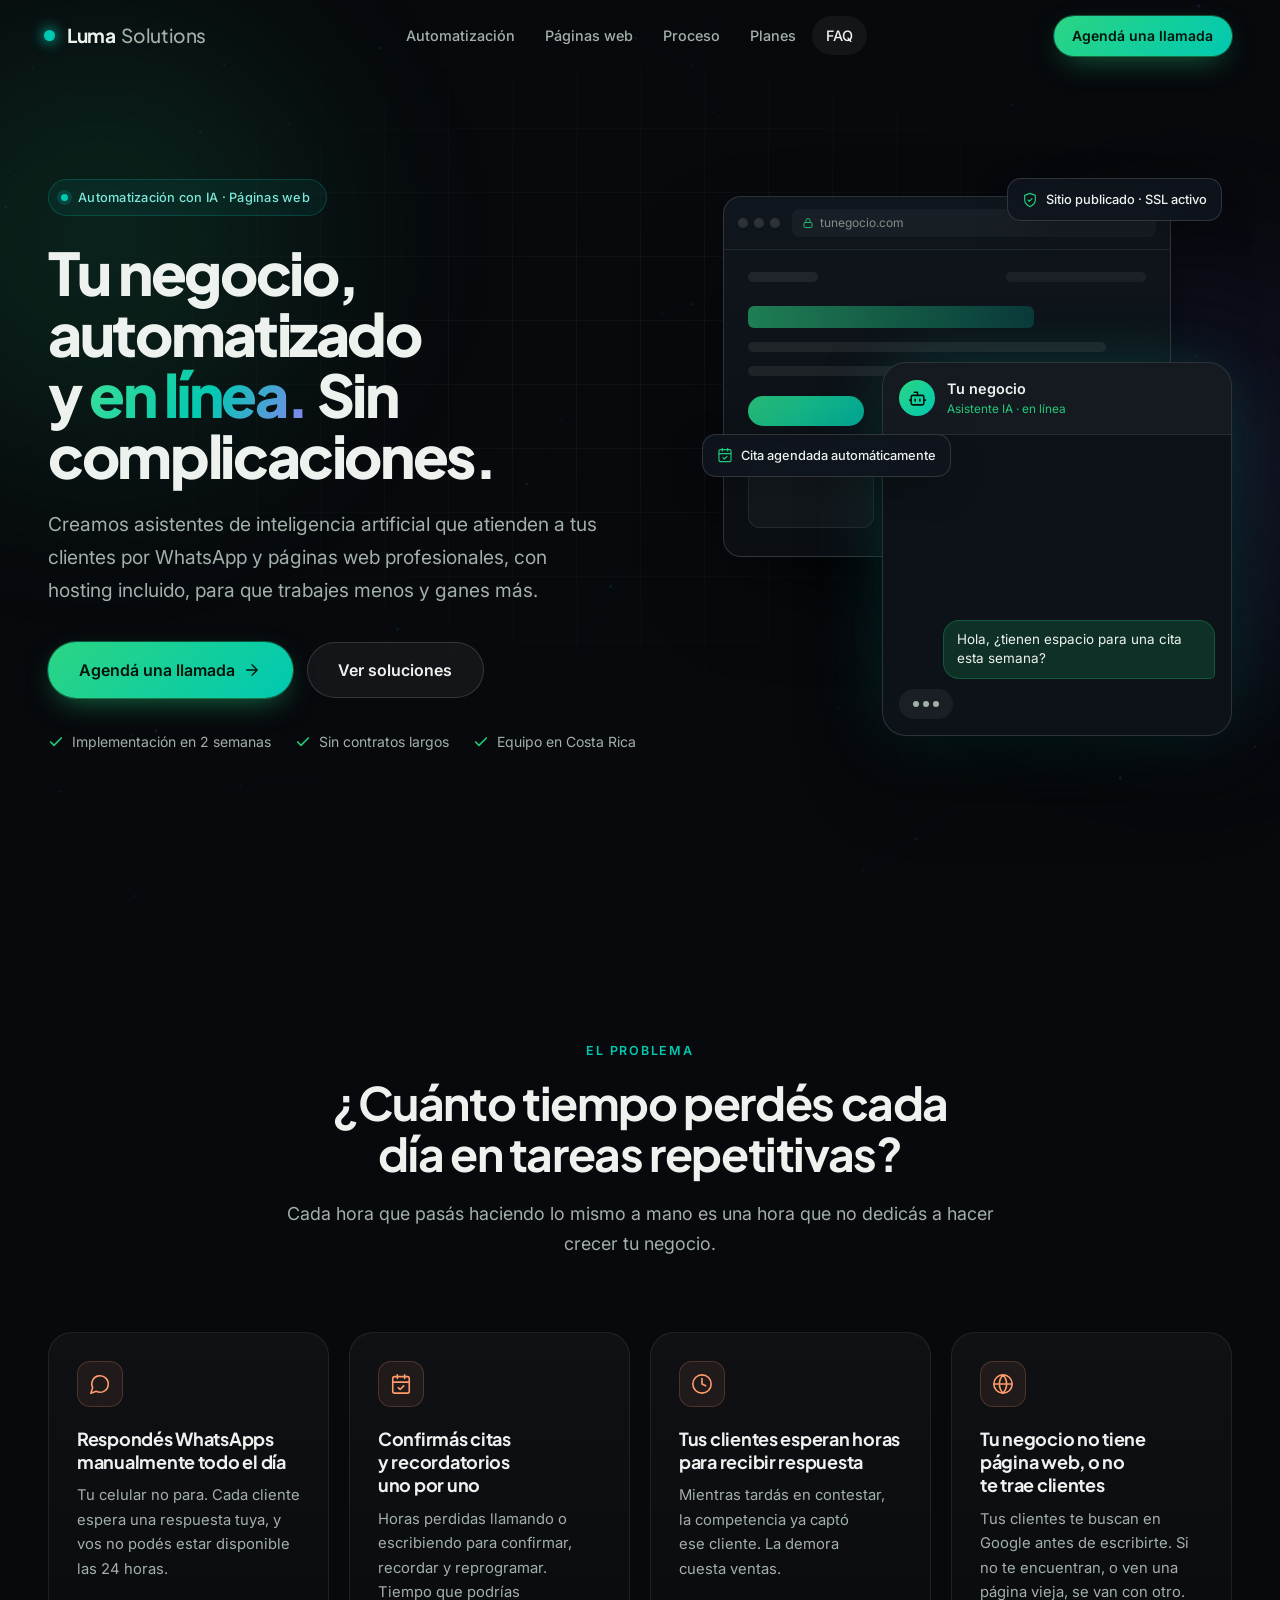
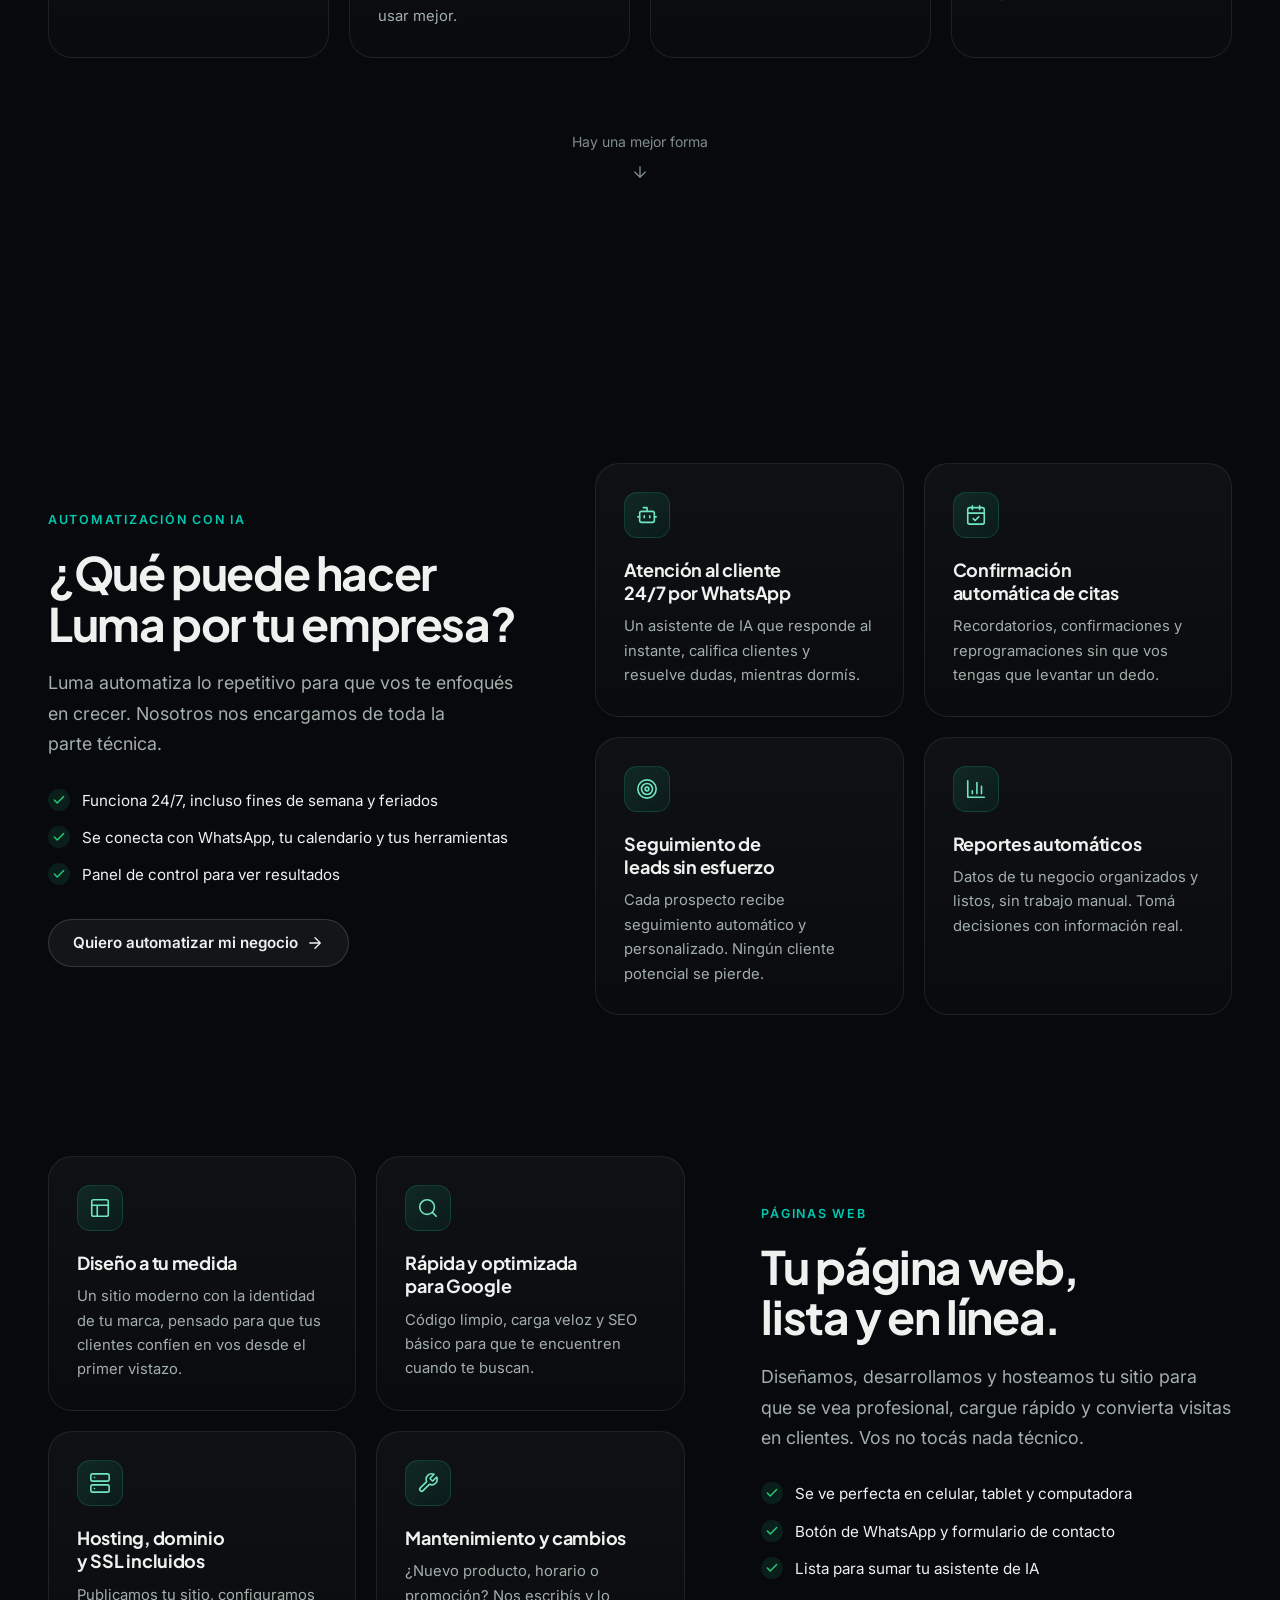
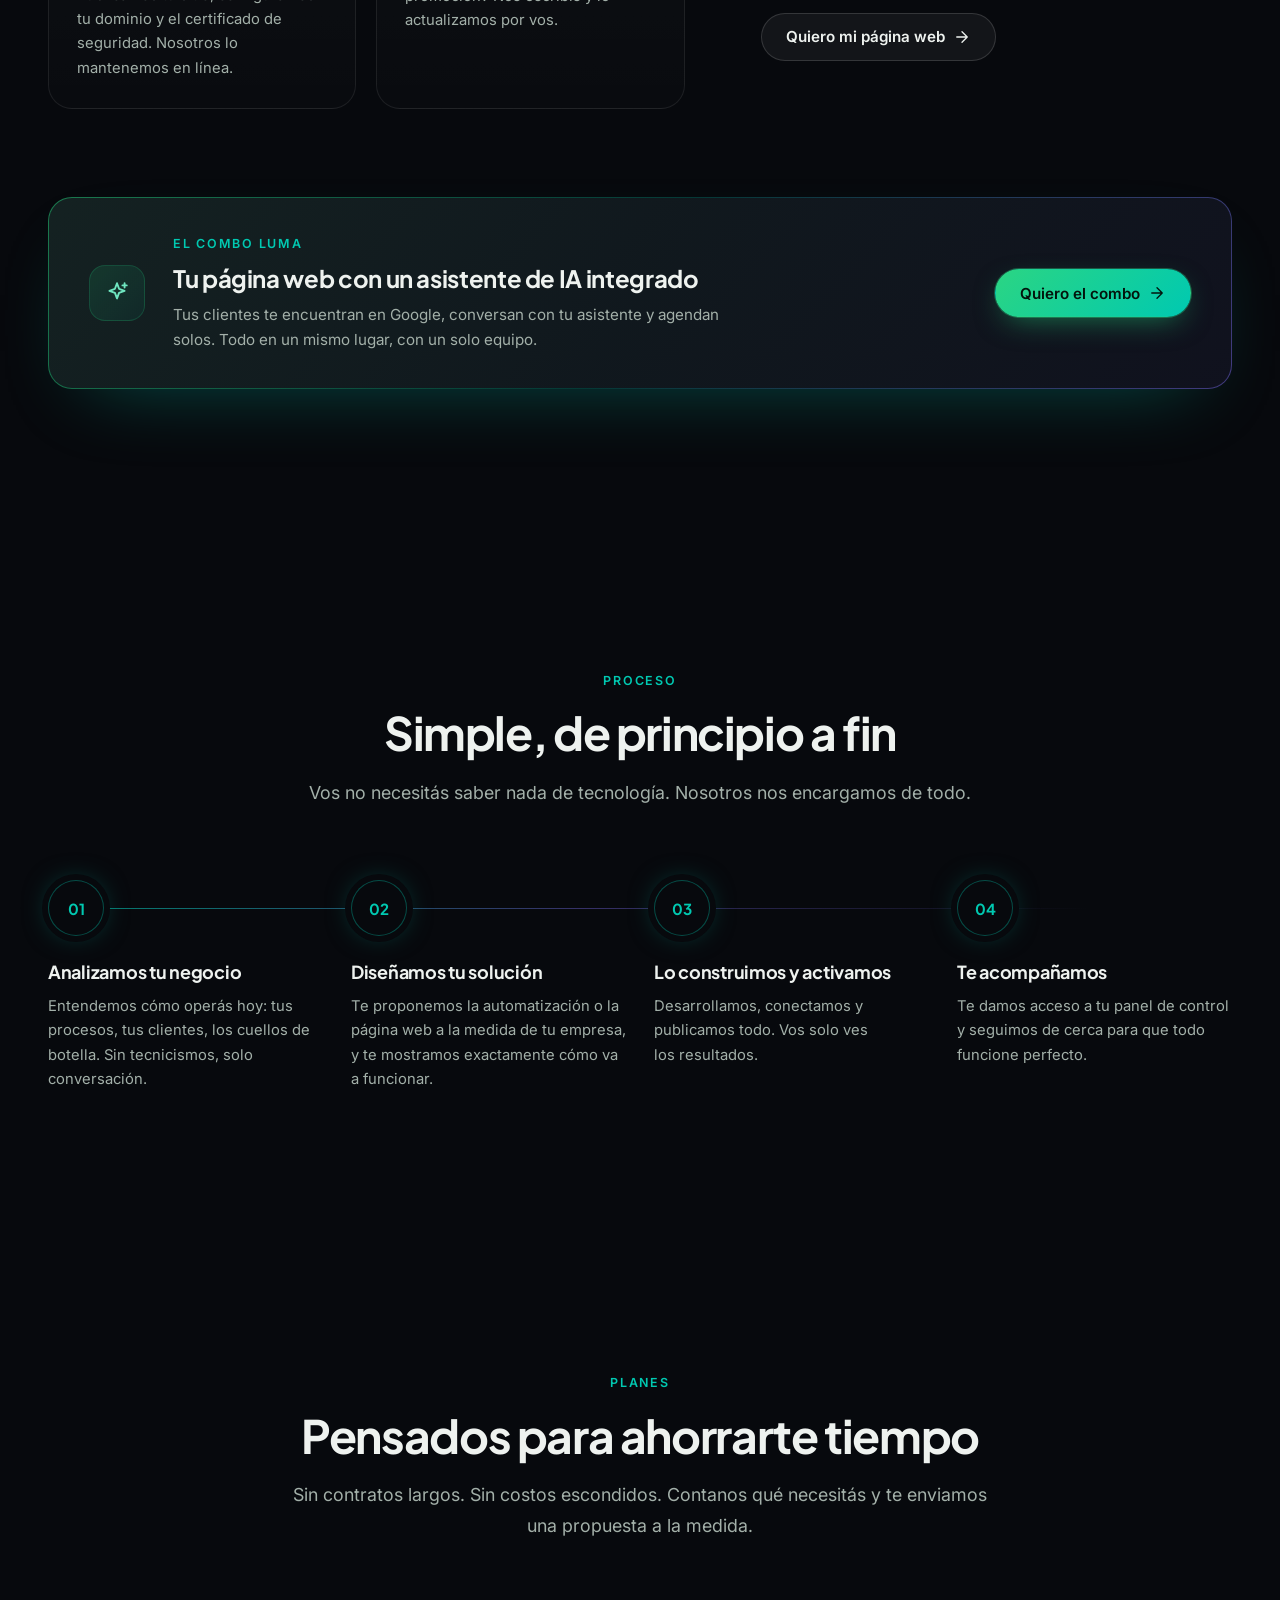
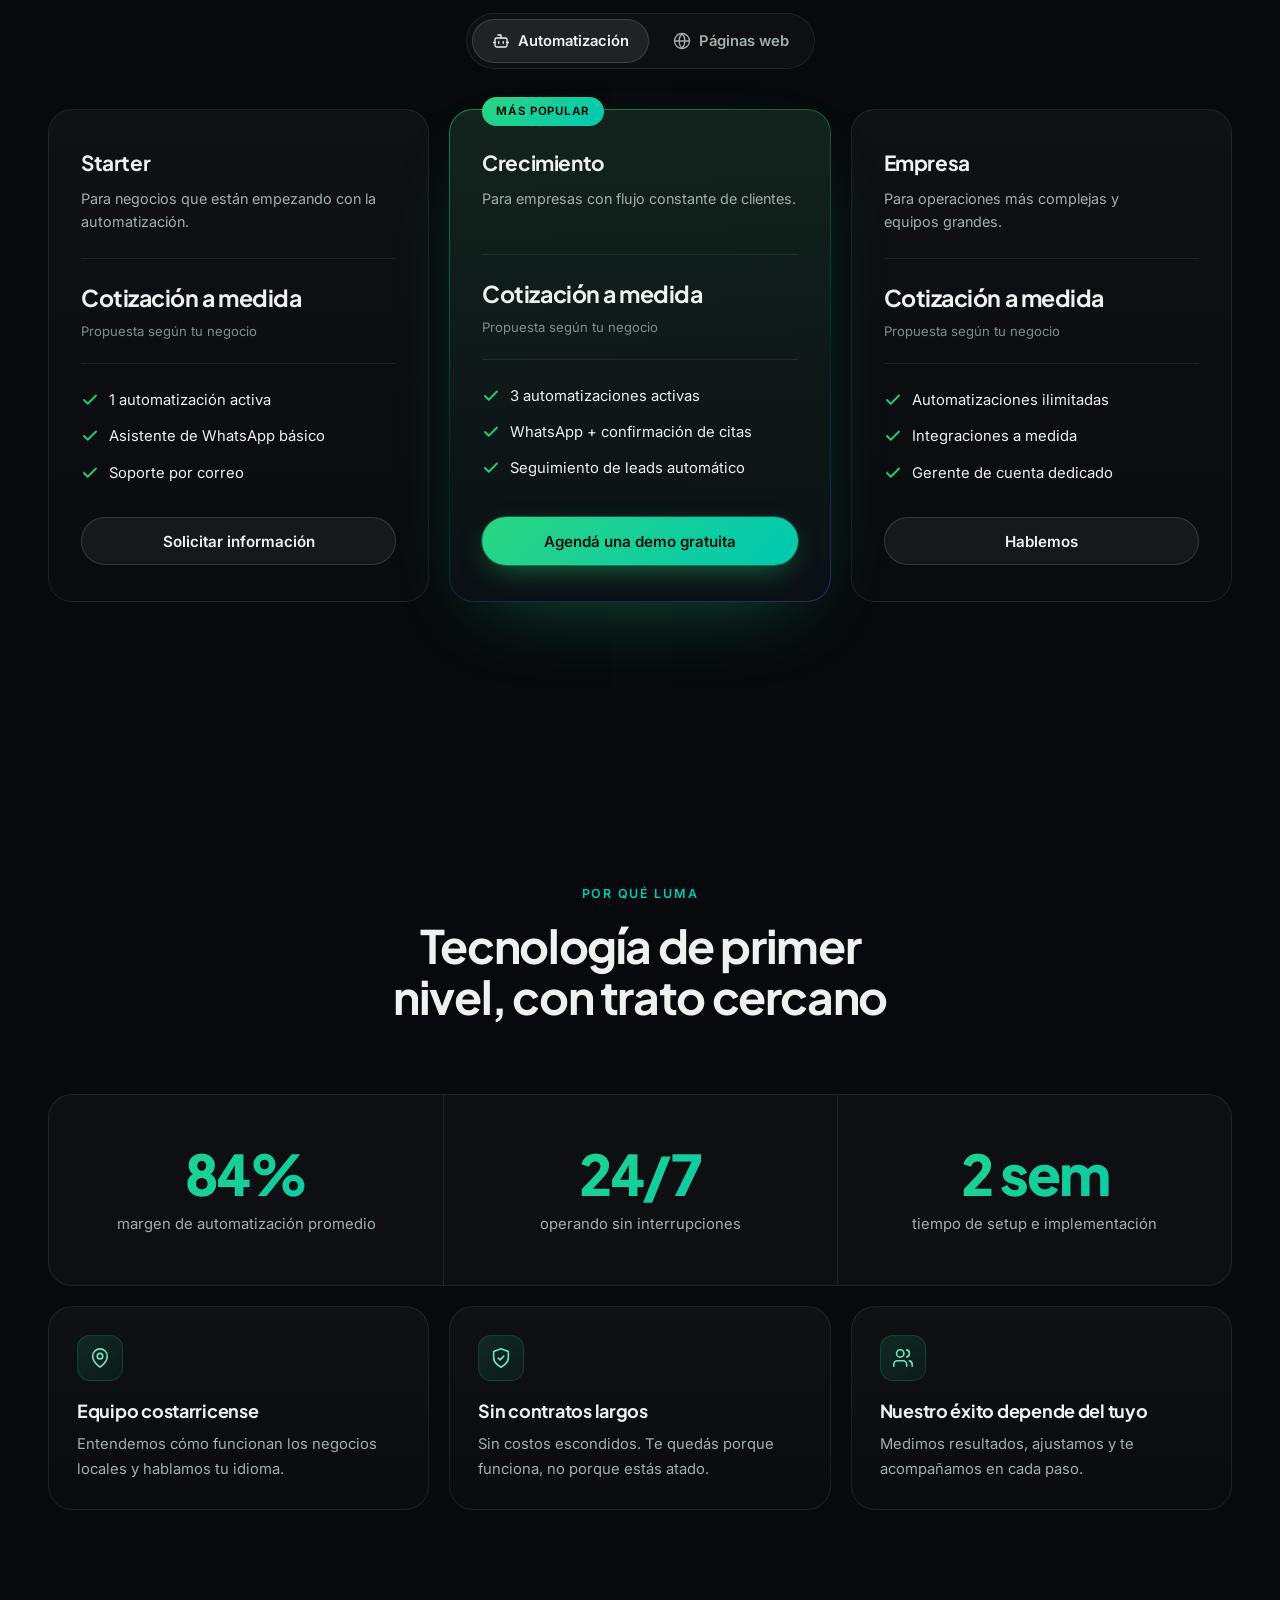
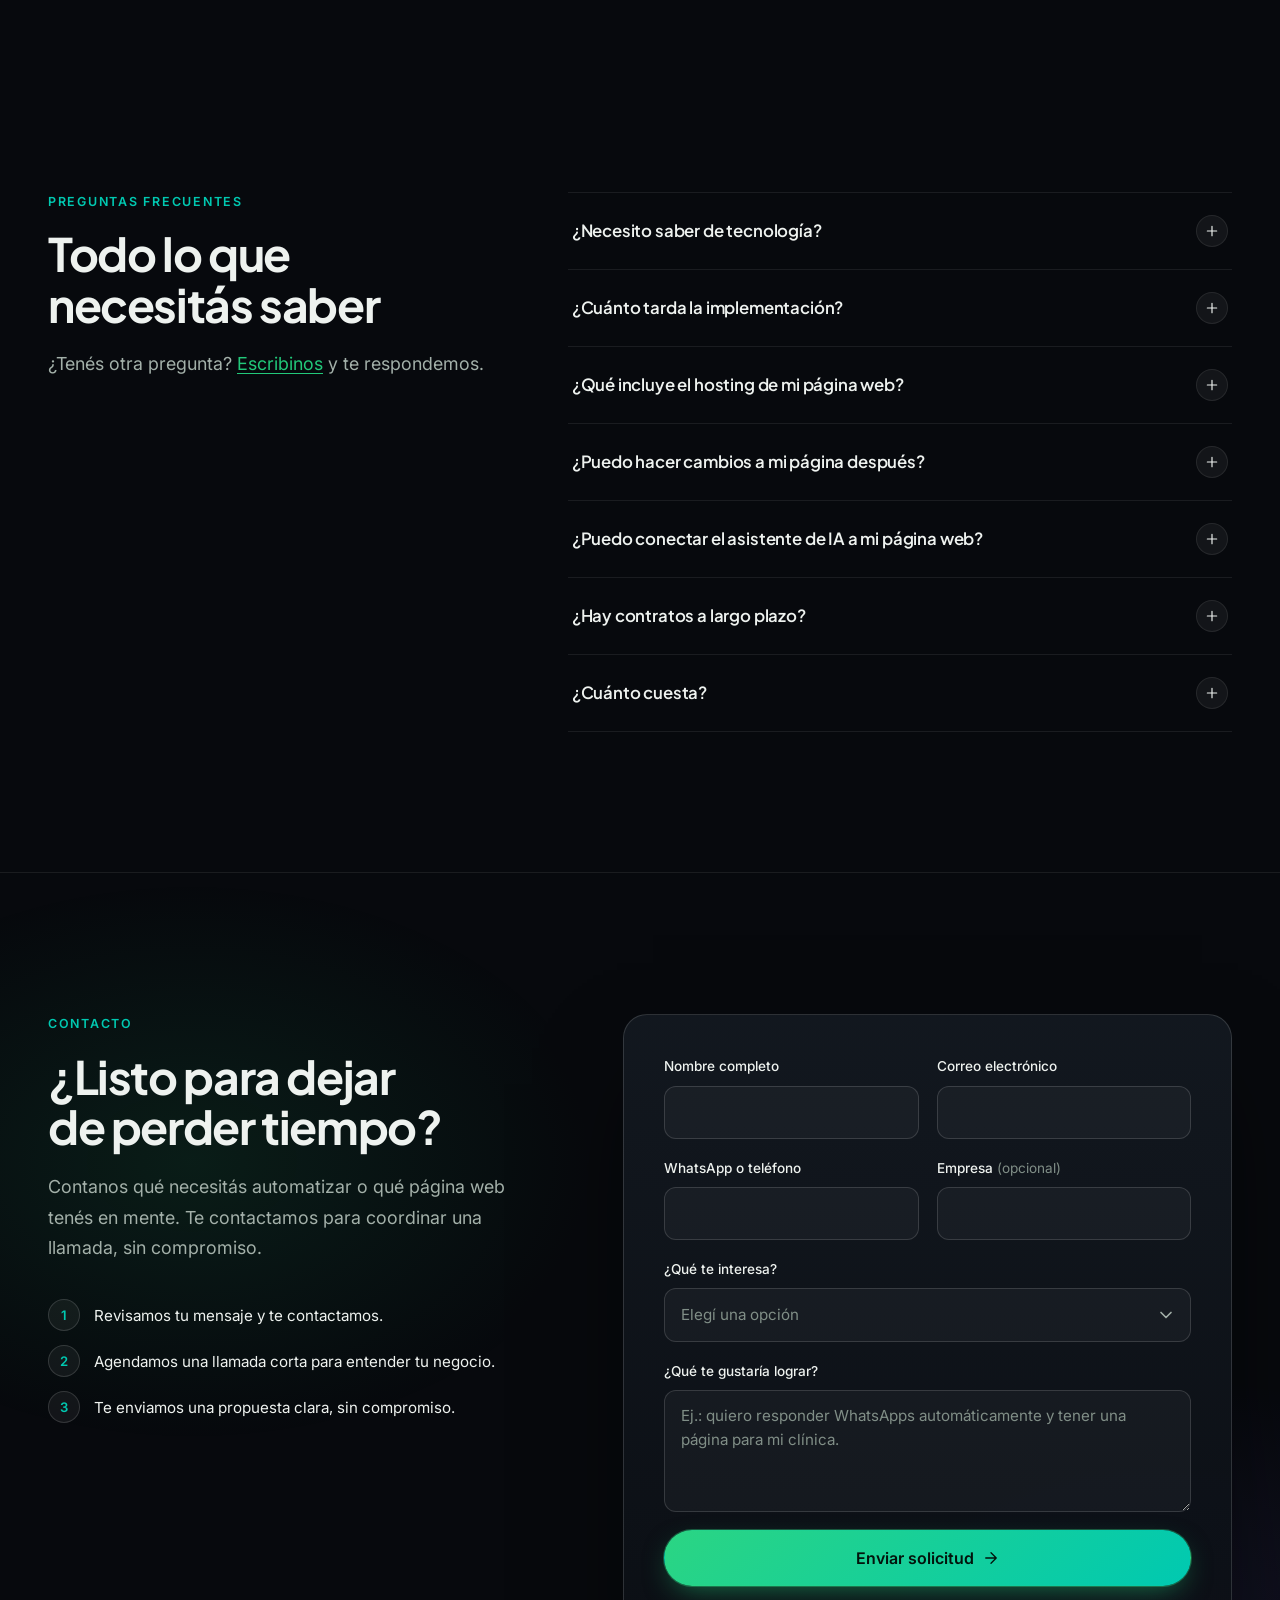
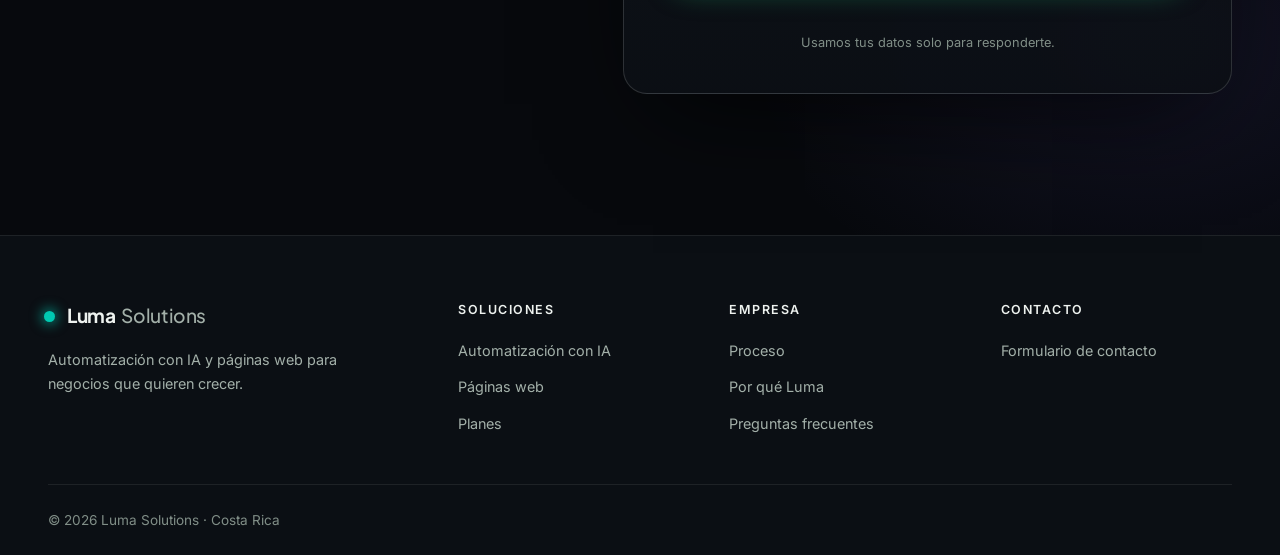
<file: index.html>
<!DOCTYPE html>
<html lang="es">
<head>
<meta charset="UTF-8">
<meta name="viewport" content="width=device-width, initial-scale=1.0">
<title>Luma Solutions — Automatización con IA y páginas web en Costa Rica</title>
<meta name="description" content="Asistentes de IA que atienden a tus clientes por WhatsApp 24/7, automatización de citas y leads, y páginas web profesionales con hosting incluido. Equipo costarricense.">
<link rel="canonical" href="https://lumasolutionscr.com/">
<meta name="theme-color" content="#07090d">

<!-- Open Graph / redes sociales -->
<meta property="og:type" content="website">
<meta property="og:locale" content="es_CR">
<meta property="og:site_name" content="Luma Solutions">
<meta property="og:title" content="Luma Solutions — Automatización con IA y páginas web">
<meta property="og:description" content="Tu negocio, automatizado y en línea. Asistentes de IA por WhatsApp y páginas web con hosting incluido.">
<meta property="og:url" content="https://lumasolutionscr.com/">
<meta property="og:image" content="https://lumasolutionscr.com/assets/og-image.png">
<meta property="og:image:width" content="1200">
<meta property="og:image:height" content="630">
<meta name="twitter:card" content="summary_large_image">

<link rel="icon" href="assets/favicon.svg" type="image/svg+xml">
<link rel="apple-touch-icon" href="assets/apple-touch-icon.png">

<link rel="preconnect" href="https://fonts.googleapis.com">
<link rel="preconnect" href="https://fonts.gstatic.com" crossorigin>
<link href="https://fonts.googleapis.com/css2?family=Inter:wght@400;500;600&family=Plus+Jakarta+Sans:wght@600;700;800&display=swap" rel="stylesheet">
<link rel="stylesheet" href="css/styles.css">

<script>
  // Activa las animaciones de aparición solo si hay JavaScript.
  // Si main.js no llega a cargar, el contenido se muestra igual.
  document.documentElement.classList.add('js');
  setTimeout(function () { if (!window.__lumaReady) document.documentElement.classList.remove('js'); }, 3000);
</script>
<script src="js/main.js" defer></script>

<script type="application/ld+json">
{
  "@context": "https://schema.org",
  "@type": "ProfessionalService",
  "name": "Luma Solutions",
  "url": "https://lumasolutionscr.com/",
  "logo": "https://lumasolutionscr.com/assets/apple-touch-icon.png",
  "image": "https://lumasolutionscr.com/assets/og-image.png",
  "description": "Automatización con inteligencia artificial y desarrollo y hosting de páginas web para negocios en Costa Rica.",
  "areaServed": { "@type": "Country", "name": "Costa Rica" },
  "address": { "@type": "PostalAddress", "addressCountry": "CR" },
  "knowsAbout": ["Automatización con IA", "Chatbots de WhatsApp", "Diseño web", "Hosting web"]
}
</script>
</head>
<body>

<a class="skip-link" href="#main">Saltar al contenido</a>

<!-- ICONOS (sprite SVG) -->
<svg class="sprite" aria-hidden="true" focusable="false">
  <symbol id="i-message" viewBox="0 0 24 24"><path d="M7.9 20A9 9 0 1 0 4 16.1L2 22Z"/></symbol>
  <symbol id="i-calendar" viewBox="0 0 24 24"><rect x="3" y="4" width="18" height="18" rx="2"/><path d="M16 2v4M8 2v4M3 10h18M9 16l2 2 4-4"/></symbol>
  <symbol id="i-clock" viewBox="0 0 24 24"><circle cx="12" cy="12" r="10"/><path d="M12 6v6l4 2"/></symbol>
  <symbol id="i-globe" viewBox="0 0 24 24"><circle cx="12" cy="12" r="10"/><path d="M2 12h20M12 2a15.3 15.3 0 0 1 4 10 15.3 15.3 0 0 1-4 10 15.3 15.3 0 0 1-4-10 15.3 15.3 0 0 1 4-10z"/></symbol>
  <symbol id="i-bot" viewBox="0 0 24 24"><path d="M12 8V4H8"/><rect x="4" y="8" width="16" height="12" rx="2"/><path d="M2 14h2M20 14h2M15 13v2M9 13v2"/></symbol>
  <symbol id="i-target" viewBox="0 0 24 24"><circle cx="12" cy="12" r="10"/><circle cx="12" cy="12" r="6"/><circle cx="12" cy="12" r="2"/></symbol>
  <symbol id="i-chart" viewBox="0 0 24 24"><path d="M3 3v18h18"/><path d="M18 17V9M13 17V5M8 17v-3"/></symbol>
  <symbol id="i-layout" viewBox="0 0 24 24"><rect x="3" y="3" width="18" height="18" rx="2"/><path d="M3 9h18M9 21V9"/></symbol>
  <symbol id="i-zap" viewBox="0 0 24 24"><path d="M13 2 3 14h9l-1 8 10-12h-9l1-8z"/></symbol>
  <symbol id="i-server" viewBox="0 0 24 24"><rect x="2" y="2" width="20" height="8" rx="2"/><rect x="2" y="14" width="20" height="8" rx="2"/><path d="M6 6h.01M6 18h.01"/></symbol>
  <symbol id="i-wrench" viewBox="0 0 24 24"><path d="M14.7 6.3a1 1 0 0 0 0 1.4l1.6 1.6a1 1 0 0 0 1.4 0l3.77-3.77a6 6 0 0 1-7.94 7.94l-6.91 6.91a2.12 2.12 0 0 1-3-3l6.91-6.91a6 6 0 0 1 7.94-7.94l-3.76 3.76z"/></symbol>
  <symbol id="i-search" viewBox="0 0 24 24"><circle cx="11" cy="11" r="8"/><path d="m21 21-4.3-4.3"/></symbol>
  <symbol id="i-sparkles" viewBox="0 0 24 24"><path d="M12 3l1.9 5.1L19 10l-5.1 1.9L12 17l-1.9-5.1L5 10l5.1-1.9z"/><path d="M19 3v4M17 5h4"/></symbol>
  <symbol id="i-rocket" viewBox="0 0 24 24"><path d="M4.5 16.5c-1.5 1.26-2 5-2 5s3.74-.5 5-2c.71-.84.7-2.13-.09-2.91a2.18 2.18 0 0 0-2.91-.09z"/><path d="m12 15-3-3a22 22 0 0 1 2-3.95A12.88 12.88 0 0 1 22 2c0 2.72-.78 7.5-6 11a22.35 22.35 0 0 1-4 2z"/><path d="M9 12H4s.55-3.03 2-4c1.62-1.08 5 0 5 0M12 15v5s3.03-.55 4-2c1.08-1.62 0-5 0-5"/></symbol>
  <symbol id="i-shield" viewBox="0 0 24 24"><path d="M12 22s8-4 8-10V5l-8-3-8 3v7c0 6 8 10 8 10z"/><path d="m9 12 2 2 4-4"/></symbol>
  <symbol id="i-pin" viewBox="0 0 24 24"><path d="M20 10c0 6-8 12-8 12s-8-6-8-12a8 8 0 0 1 16 0z"/><circle cx="12" cy="10" r="3"/></symbol>
  <symbol id="i-users" viewBox="0 0 24 24"><path d="M16 21v-2a4 4 0 0 0-4-4H6a4 4 0 0 0-4 4v2"/><circle cx="9" cy="7" r="4"/><path d="M22 21v-2a4 4 0 0 0-3-3.87M16 3.13a4 4 0 0 1 0 7.75"/></symbol>
  <symbol id="i-check" viewBox="0 0 24 24"><path d="M20 6 9 17l-5-5"/></symbol>
  <symbol id="i-arrow" viewBox="0 0 24 24"><path d="M5 12h14M12 5l7 7-7 7"/></symbol>
  <symbol id="i-down" viewBox="0 0 24 24"><path d="M12 5v14M5 12l7 7 7-7"/></symbol>
  <symbol id="i-plus" viewBox="0 0 24 24"><path d="M12 5v14M5 12h14"/></symbol>
  <symbol id="i-menu" viewBox="0 0 24 24"><path d="M4 7h16M4 12h16M4 17h16"/></symbol>
  <symbol id="i-close" viewBox="0 0 24 24"><path d="M18 6 6 18M6 6l12 12"/></symbol>
  <symbol id="i-lock" viewBox="0 0 24 24"><rect x="4" y="11" width="16" height="10" rx="2"/><path d="M8 11V7a4 4 0 0 1 8 0v4"/></symbol>
  <symbol id="i-mail" viewBox="0 0 24 24"><rect x="2" y="4" width="20" height="16" rx="2"/><path d="m22 7-10 6L2 7"/></symbol>
  <symbol id="i-instagram" viewBox="0 0 24 24"><rect x="2" y="2" width="20" height="20" rx="5"/><circle cx="12" cy="12" r="4"/><path d="M17.5 6.5h.01"/></symbol>
  <symbol id="i-whatsapp" viewBox="0 0 24 24"><path d="M7.9 20A9 9 0 1 0 4 16.1L2 22Z"/><path d="M9 9.5c0 3 2.5 5.5 5.5 5.5l1.5-1.5-2-1-1 1c-1-.4-2.1-1.5-2.5-2.5l1-1-1-2L9 9.5z"/></symbol>
</svg>

<!-- ═════════ HEADER ═════════ -->
<header class="site-header" id="site-header">
  <nav class="container nav" aria-label="Principal">
    <a href="#inicio" class="brand" aria-label="Luma Solutions, ir al inicio">
      <span class="brand-orb" aria-hidden="true"></span>
      <strong>Luma</strong><span>Solutions</span>
    </a>

    <ul class="nav-links">
      <li><a href="#automatizacion">Automatización</a></li>
      <li><a href="#paginas-web">Páginas web</a></li>
      <li><a href="#proceso">Proceso</a></li>
      <li><a href="#planes">Planes</a></li>
      <li><a href="#faq">FAQ</a></li>
    </ul>

    <div class="nav-actions">
      <a href="#contacto" class="btn btn-primary btn-sm nav-cta">Agendá una llamada</a>
      <button class="nav-toggle" type="button" aria-expanded="false" aria-controls="mobile-menu" aria-label="Abrir menú">
        <svg class="icon icon-open"><use href="#i-menu"/></svg>
        <svg class="icon icon-close"><use href="#i-close"/></svg>
      </button>
    </div>
  </nav>

  <div class="mobile-menu" id="mobile-menu">
    <ul>
      <li><a href="#automatizacion">Automatización</a></li>
      <li><a href="#paginas-web">Páginas web</a></li>
      <li><a href="#proceso">Proceso</a></li>
      <li><a href="#planes">Planes</a></li>
      <li><a href="#faq">Preguntas frecuentes</a></li>
    </ul>
    <a href="#contacto" class="btn btn-primary btn-lg btn-block">Agendá una llamada</a>
  </div>
</header>

<main id="main">

<!-- ═════════ HERO ═════════ -->
<section class="hero" id="inicio">
  <div class="hero-bg" aria-hidden="true">
    <canvas class="hero-canvas"></canvas>
    <div class="hero-grid"></div>
  </div>

  <div class="container hero-inner">
    <div class="hero-copy">
      <p class="pill reveal"><span class="pill-dot"></span>Automatización con IA · Páginas web</p>
      <h1 class="reveal d-1">Tu negocio, automatizado y <span class="text-gradient">en línea.</span> Sin complicaciones.</h1>
      <p class="hero-sub reveal d-2">Creamos asistentes de inteligencia artificial que atienden a tus clientes por WhatsApp y páginas web profesionales, con hosting incluido, para que trabajes menos y ganes más.</p>
      <div class="hero-ctas reveal d-3">
        <a href="#contacto" class="btn btn-primary btn-lg">Agendá una llamada <svg class="icon icon-arrow"><use href="#i-arrow"/></svg></a>
        <a href="#automatizacion" class="btn btn-secondary btn-lg">Ver soluciones</a>
      </div>
      <ul class="hero-points reveal d-4">
        <li><svg class="icon"><use href="#i-check"/></svg>Implementación en 2 semanas</li>
        <li><svg class="icon"><use href="#i-check"/></svg>Sin contratos largos</li>
        <li><svg class="icon"><use href="#i-check"/></svg>Equipo en Costa Rica</li>
      </ul>
    </div>

    <!-- Visual: sitio web + chat de WhatsApp con IA -->
    <div class="hero-visual reveal d-2" aria-hidden="true">
      <div class="browser">
        <div class="browser-bar">
          <span class="browser-dots"><i></i><i></i><i></i></span>
          <span class="browser-url"><svg class="icon"><use href="#i-lock"/></svg>tunegocio.com</span>
        </div>
        <div class="browser-body">
          <div class="sk-nav"><span class="sk sk-logo"></span><span class="sk sk-links"></span></div>
          <span class="sk sk-title"></span>
          <span class="sk sk-line"></span>
          <span class="sk sk-line short"></span>
          <span class="sk-btn"></span>
          <div class="sk-row"><span class="sk-card"></span><span class="sk-card"></span><span class="sk-card"></span></div>
        </div>
      </div>

      <div class="chat" id="hero-chat">
        <div class="chat-head">
          <span class="chat-avatar"><svg class="icon"><use href="#i-bot"/></svg></span>
          <span>
            <span class="chat-name">Tu negocio</span>
            <span class="chat-status">Asistente IA · en línea</span>
          </span>
        </div>
        <div class="chat-body">
          <p class="msg msg-user">Hola, ¿tienen espacio para una cita esta semana?</p>
          <p class="msg msg-bot">¡Hola! 👋 Tenemos disponible el jueves a las 10:00 a.m. o el viernes a las 3:00 p.m. ¿Cuál te sirve?</p>
          <p class="msg msg-user">El jueves, perfecto</p>
          <p class="msg msg-bot">Listo ✅ Tu cita quedó agendada para el jueves a las 10:00 a.m. Te enviaré un recordatorio un día antes.</p>
          <p class="msg typing"><i></i><i></i><i></i></p>
        </div>
      </div>

      <div class="float-chip chip-a"><svg class="icon"><use href="#i-calendar"/></svg>Cita agendada automáticamente</div>
      <div class="float-chip chip-b"><svg class="icon"><use href="#i-shield"/></svg>Sitio publicado · SSL activo</div>
    </div>
  </div>
</section>

<!-- ═════════ PROBLEMA ═════════ -->
<section class="section" id="problema">
  <div class="container">
    <header class="section-head">
      <p class="eyebrow reveal">El problema</p>
      <h2 class="reveal d-1">¿Cuánto tiempo perdés cada día en tareas repetitivas?</h2>
      <p class="lead reveal d-2">Cada hora que pasás haciendo lo mismo a mano es una hora que no dedicás a hacer crecer tu negocio.</p>
    </header>

    <div class="grid grid-4">
      <article class="card reveal d-1">
        <span class="icon-box icon-box--warn"><svg class="icon"><use href="#i-message"/></svg></span>
        <h3>Respondés WhatsApps manualmente todo el día</h3>
        <p>Tu celular no para. Cada cliente espera una respuesta tuya, y vos no podés estar disponible las 24 horas.</p>
      </article>
      <article class="card reveal d-2">
        <span class="icon-box icon-box--warn"><svg class="icon"><use href="#i-calendar"/></svg></span>
        <h3>Confirmás citas y recordatorios uno por uno</h3>
        <p>Horas perdidas llamando o escribiendo para confirmar, recordar y reprogramar. Tiempo que podrías usar mejor.</p>
      </article>
      <article class="card reveal d-3">
        <span class="icon-box icon-box--warn"><svg class="icon"><use href="#i-clock"/></svg></span>
        <h3>Tus clientes esperan horas para recibir respuesta</h3>
        <p>Mientras tardás en contestar, la competencia ya captó ese cliente. La demora cuesta ventas.</p>
      </article>
      <article class="card reveal d-4">
        <span class="icon-box icon-box--warn"><svg class="icon"><use href="#i-globe"/></svg></span>
        <h3>Tu negocio no tiene página web, o no te trae clientes</h3>
        <p>Tus clientes te buscan en Google antes de escribirte. Si no te encuentran, o ven una página vieja, se van con otro.</p>
      </article>
    </div>

    <p class="divider-hint reveal">
      Hay una mejor forma
      <svg class="icon"><use href="#i-down"/></svg>
    </p>
  </div>
</section>

<!-- ═════════ AUTOMATIZACIÓN ═════════ -->
<section class="section" id="automatizacion">
  <div class="container split">
    <div class="split-copy">
      <p class="eyebrow reveal">Automatización con IA</p>
      <h2 class="reveal d-1">¿Qué puede hacer Luma por tu empresa?</h2>
      <p class="lead reveal d-2">Luma automatiza lo repetitivo para que vos te enfoqués en crecer. Nosotros nos encargamos de toda la parte técnica.</p>
      <ul class="checklist reveal d-3">
        <li><svg class="icon"><use href="#i-check"/></svg>Funciona 24/7, incluso fines de semana y feriados</li>
        <li><svg class="icon"><use href="#i-check"/></svg>Se conecta con WhatsApp, tu calendario y tus herramientas</li>
        <li><svg class="icon"><use href="#i-check"/></svg>Panel de control para ver resultados</li>
      </ul>
      <a href="#contacto" class="btn btn-secondary reveal d-4" data-interest="automatizacion">Quiero automatizar mi negocio <svg class="icon icon-arrow"><use href="#i-arrow"/></svg></a>
    </div>

    <div class="grid grid-2">
      <article class="card reveal d-1">
        <span class="icon-box"><svg class="icon"><use href="#i-bot"/></svg></span>
        <h3>Atención al cliente 24/7 por WhatsApp</h3>
        <p>Un asistente de IA que responde al instante, califica clientes y resuelve dudas, mientras dormís.</p>
      </article>
      <article class="card reveal d-2">
        <span class="icon-box"><svg class="icon"><use href="#i-calendar"/></svg></span>
        <h3>Confirmación automática de citas</h3>
        <p>Recordatorios, confirmaciones y reprogramaciones sin que vos tengas que levantar un dedo.</p>
      </article>
      <article class="card reveal d-3">
        <span class="icon-box"><svg class="icon"><use href="#i-target"/></svg></span>
        <h3>Seguimiento de leads sin esfuerzo</h3>
        <p>Cada prospecto recibe seguimiento automático y personalizado. Ningún cliente potencial se pierde.</p>
      </article>
      <article class="card reveal d-4">
        <span class="icon-box"><svg class="icon"><use href="#i-chart"/></svg></span>
        <h3>Reportes automáticos</h3>
        <p>Datos de tu negocio organizados y listos, sin trabajo manual. Tomá decisiones con información real.</p>
      </article>
    </div>
  </div>
</section>

<!-- ═════════ PÁGINAS WEB ═════════ -->
<section class="section" id="paginas-web">
  <div class="container split split--reverse">
    <div class="split-copy">
      <p class="eyebrow reveal">Páginas web</p>
      <h2 class="reveal d-1">Tu página web, lista y en línea.</h2>
      <p class="lead reveal d-2">Diseñamos, desarrollamos y hosteamos tu sitio para que se vea profesional, cargue rápido y convierta visitas en clientes. Vos no tocás nada técnico.</p>
      <ul class="checklist reveal d-3">
        <li><svg class="icon"><use href="#i-check"/></svg>Se ve perfecta en celular, tablet y computadora</li>
        <li><svg class="icon"><use href="#i-check"/></svg>Botón de WhatsApp y formulario de contacto</li>
        <li><svg class="icon"><use href="#i-check"/></svg>Lista para sumar tu asistente de IA</li>
      </ul>
      <a href="#contacto" class="btn btn-secondary reveal d-4" data-interest="web">Quiero mi página web <svg class="icon icon-arrow"><use href="#i-arrow"/></svg></a>
    </div>

    <div class="grid grid-2">
      <article class="card reveal d-1">
        <span class="icon-box"><svg class="icon"><use href="#i-layout"/></svg></span>
        <h3>Diseño a tu medida</h3>
        <p>Un sitio moderno con la identidad de tu marca, pensado para que tus clientes confíen en vos desde el primer vistazo.</p>
      </article>
      <article class="card reveal d-2">
        <span class="icon-box"><svg class="icon"><use href="#i-search"/></svg></span>
        <h3>Rápida y optimizada para Google</h3>
        <p>Código limpio, carga veloz y SEO básico para que te encuentren cuando te buscan.</p>
      </article>
      <article class="card reveal d-3">
        <span class="icon-box"><svg class="icon"><use href="#i-server"/></svg></span>
        <h3>Hosting, dominio y SSL incluidos</h3>
        <p>Publicamos tu sitio, configuramos tu dominio y el certificado de seguridad. Nosotros lo mantenemos en línea.</p>
      </article>
      <article class="card reveal d-4">
        <span class="icon-box"><svg class="icon"><use href="#i-wrench"/></svg></span>
        <h3>Mantenimiento y cambios</h3>
        <p>¿Nuevo producto, horario o promoción? Nos escribís y lo actualizamos por vos.</p>
      </article>
    </div>
  </div>

  <!-- Combo -->
  <div class="container">
    <div class="combo reveal">
      <span class="icon-box icon-box--lg"><svg class="icon"><use href="#i-sparkles"/></svg></span>
      <div class="combo-copy">
        <p class="eyebrow">El combo Luma</p>
        <h3>Tu página web con un asistente de IA integrado</h3>
        <p>Tus clientes te encuentran en Google, conversan con tu asistente y agendan solos. Todo en un mismo lugar, con un solo equipo.</p>
      </div>
      <a href="#contacto" class="btn btn-primary" data-interest="ambos">Quiero el combo <svg class="icon icon-arrow"><use href="#i-arrow"/></svg></a>
    </div>
  </div>
</section>

<!-- ═════════ PROCESO ═════════ -->
<section class="section" id="proceso">
  <div class="container">
    <header class="section-head">
      <p class="eyebrow reveal">Proceso</p>
      <h2 class="reveal d-1">Simple, de principio a fin</h2>
      <p class="lead reveal d-2">Vos no necesitás saber nada de tecnología. Nosotros nos encargamos de todo.</p>
    </header>

    <ol class="steps reveal">
      <li class="step">
        <span class="step-num">01</span>
        <h3>Analizamos tu negocio</h3>
        <p>Entendemos cómo operás hoy: tus procesos, tus clientes, los cuellos de botella. Sin tecnicismos, solo conversación.</p>
      </li>
      <li class="step">
        <span class="step-num">02</span>
        <h3>Diseñamos tu solución</h3>
        <p>Te proponemos la automatización o la página web a la medida de tu empresa, y te mostramos exactamente cómo va a funcionar.</p>
      </li>
      <li class="step">
        <span class="step-num">03</span>
        <h3>Lo construimos y activamos</h3>
        <p>Desarrollamos, conectamos y publicamos todo. Vos solo ves los resultados.</p>
      </li>
      <li class="step">
        <span class="step-num">04</span>
        <h3>Te acompañamos</h3>
        <p>Te damos acceso a tu panel de control y seguimos de cerca para que todo funcione perfecto.</p>
      </li>
    </ol>
  </div>
</section>

<!-- ═════════ PLANES ═════════
     Los precios están ocultos para los clientes (se muestra "Cotización a medida").
     Para ver la vista previa de precios: lumasolutionscr.com/?precios=1
     Para mostrarlos siempre: showPrices: true en js/main.js -->
<section class="section" id="planes">
  <div class="container">
    <header class="section-head">
      <p class="eyebrow reveal">Planes</p>
      <h2 class="reveal d-1">Pensados para ahorrarte tiempo</h2>
      <p class="lead reveal d-2">Sin contratos largos. Sin costos escondidos. Contanos qué necesitás y te enviamos una propuesta a la medida.</p>
    </header>

    <p class="price-preview-note" role="note">Vista previa interna de precios. Los clientes ven “Cotización a medida”.</p>

    <div class="tabs-wrap reveal">
      <div class="tabs" role="tablist" aria-label="Tipo de plan">
        <button class="tab" role="tab" id="tab-plan-auto" aria-controls="panel-plan-auto" aria-selected="true">
          <svg class="icon"><use href="#i-bot"/></svg>Automatización
        </button>
        <button class="tab" role="tab" id="tab-plan-web" aria-controls="panel-plan-web" aria-selected="false" tabindex="-1">
          <svg class="icon"><use href="#i-globe"/></svg>Páginas web
        </button>
      </div>
    </div>

    <!-- Planes de automatización -->
    <div class="tab-panel" role="tabpanel" id="panel-plan-auto" aria-labelledby="tab-plan-auto" tabindex="0">
      <div class="grid grid-3 plans">
        <article class="plan reveal d-1">
          <p class="plan-tier">Starter</p>
          <p class="plan-desc">Para negocios que están empezando con la automatización.</p>
          <div class="plan-price">
            <span class="price-quote">Cotización a medida</span>
            <span class="price-real">$299<small>/mes</small></span>
          </div>
          <ul class="plan-features">
            <li><svg class="icon"><use href="#i-check"/></svg>1 automatización activa</li>
            <li><svg class="icon"><use href="#i-check"/></svg>Asistente de WhatsApp básico</li>
            <li><svg class="icon"><use href="#i-check"/></svg>Soporte por correo</li>
          </ul>
          <a href="#contacto" class="btn btn-secondary btn-block" data-interest="automatizacion" data-plan="Automatización · Starter">Solicitar información</a>
        </article>

        <article class="plan plan--featured reveal d-2">
          <p class="plan-badge">Más popular</p>
          <p class="plan-tier">Crecimiento</p>
          <p class="plan-desc">Para empresas con flujo constante de clientes.</p>
          <div class="plan-price">
            <span class="price-quote">Cotización a medida</span>
            <span class="price-real">$499<small>/mes</small></span>
          </div>
          <ul class="plan-features">
            <li><svg class="icon"><use href="#i-check"/></svg>3 automatizaciones activas</li>
            <li><svg class="icon"><use href="#i-check"/></svg>WhatsApp + confirmación de citas</li>
            <li><svg class="icon"><use href="#i-check"/></svg>Seguimiento de leads automático</li>
          </ul>
          <a href="#contacto" class="btn btn-primary btn-block" data-interest="automatizacion" data-plan="Automatización · Crecimiento">Agendá una demo gratuita</a>
        </article>

        <article class="plan reveal d-3">
          <p class="plan-tier">Empresa</p>
          <p class="plan-desc">Para operaciones más complejas y equipos grandes.</p>
          <div class="plan-price">
            <span class="price-quote">Cotización a medida</span>
            <span class="price-real">Personalizado</span>
          </div>
          <ul class="plan-features">
            <li><svg class="icon"><use href="#i-check"/></svg>Automatizaciones ilimitadas</li>
            <li><svg class="icon"><use href="#i-check"/></svg>Integraciones a medida</li>
            <li><svg class="icon"><use href="#i-check"/></svg>Gerente de cuenta dedicado</li>
          </ul>
          <a href="#contacto" class="btn btn-secondary btn-block" data-interest="automatizacion" data-plan="Automatización · Empresa">Hablemos</a>
        </article>
      </div>
    </div>

    <!-- Planes de páginas web (precios de ejemplo, pendientes de definir) -->
    <div class="tab-panel" role="tabpanel" id="panel-plan-web" aria-labelledby="tab-plan-web" tabindex="0" hidden>
      <div class="grid grid-3 plans">
        <article class="plan">
          <p class="plan-tier">Landing</p>
          <p class="plan-desc">Una página de alto impacto para presentar tu negocio y captar clientes.</p>
          <div class="plan-price">
            <span class="price-quote">Cotización a medida</span>
            <span class="price-real">$350<small> pago único</small><em>+ $20/mes de hosting</em></span>
          </div>
          <ul class="plan-features">
            <li><svg class="icon"><use href="#i-check"/></svg>1 página con diseño a medida</li>
            <li><svg class="icon"><use href="#i-check"/></svg>Botón de WhatsApp y formulario</li>
            <li><svg class="icon"><use href="#i-check"/></svg>Hosting, dominio y SSL</li>
          </ul>
          <a href="#contacto" class="btn btn-secondary btn-block" data-interest="web" data-plan="Web · Landing">Solicitar información</a>
        </article>

        <article class="plan plan--featured">
          <p class="plan-badge">Recomendado</p>
          <p class="plan-tier">Sitio profesional</p>
          <p class="plan-desc">Un sitio completo para mostrar tus servicios y posicionarte en Google.</p>
          <div class="plan-price">
            <span class="price-quote">Cotización a medida</span>
            <span class="price-real">$750<small> pago único</small><em>+ $35/mes de hosting y mantenimiento</em></span>
          </div>
          <ul class="plan-features">
            <li><svg class="icon"><use href="#i-check"/></svg>Hasta 5 secciones o páginas</li>
            <li><svg class="icon"><use href="#i-check"/></svg>SEO básico y Google Maps</li>
            <li><svg class="icon"><use href="#i-check"/></svg>Hosting, dominio, SSL y cambios mensuales</li>
          </ul>
          <a href="#contacto" class="btn btn-primary btn-block" data-interest="web" data-plan="Web · Sitio profesional">Solicitar información</a>
        </article>

        <article class="plan">
          <p class="plan-tier">Web + IA</p>
          <p class="plan-desc">Tu sitio web con un asistente de inteligencia artificial integrado.</p>
          <div class="plan-price">
            <span class="price-quote">Cotización a medida</span>
            <span class="price-real">Personalizado</span>
          </div>
          <ul class="plan-features">
            <li><svg class="icon"><use href="#i-check"/></svg>Sitio profesional completo</li>
            <li><svg class="icon"><use href="#i-check"/></svg>Asistente de IA en la web y WhatsApp</li>
            <li><svg class="icon"><use href="#i-check"/></svg>Citas y leads automatizados</li>
          </ul>
          <a href="#contacto" class="btn btn-secondary btn-block" data-interest="ambos" data-plan="Web + IA">Hablemos</a>
        </article>
      </div>
    </div>
  </div>
</section>

<!-- ═════════ POR QUÉ LUMA ═════════ -->
<section class="section" id="nosotros">
  <div class="container">
    <header class="section-head">
      <p class="eyebrow reveal">Por qué Luma</p>
      <h2 class="reveal d-1">Tecnología de primer nivel, con trato cercano</h2>
    </header>

    <div class="stats reveal">
      <div class="stat">
        <p class="stat-value"><span data-count="87">87</span>%</p>
        <p class="stat-label">margen de automatización promedio</p>
      </div>
      <div class="stat">
        <p class="stat-value">24/7</p>
        <p class="stat-label">operando sin interrupciones</p>
      </div>
      <div class="stat">
        <p class="stat-value"><span data-count="2">2</span> sem</p>
        <p class="stat-label">tiempo de setup e implementación</p>
      </div>
    </div>

    <div class="grid grid-3 values">
      <article class="value reveal d-1">
        <span class="icon-box"><svg class="icon"><use href="#i-pin"/></svg></span>
        <h3>Equipo costarricense</h3>
        <p>Entendemos cómo funcionan los negocios locales y hablamos tu idioma.</p>
      </article>
      <article class="value reveal d-2">
        <span class="icon-box"><svg class="icon"><use href="#i-shield"/></svg></span>
        <h3>Sin contratos largos</h3>
        <p>Sin costos escondidos. Te quedás porque funciona, no porque estás atado.</p>
      </article>
      <article class="value reveal d-3">
        <span class="icon-box"><svg class="icon"><use href="#i-users"/></svg></span>
        <h3>Nuestro éxito depende del tuyo</h3>
        <p>Medimos resultados, ajustamos y te acompañamos en cada paso.</p>
      </article>
    </div>
  </div>
</section>

<!-- ═════════ FAQ ═════════ -->
<section class="section" id="faq">
  <div class="container faq-layout">
    <header class="section-head section-head--left">
      <p class="eyebrow reveal">Preguntas frecuentes</p>
      <h2 class="reveal d-1">Todo lo que necesitás saber</h2>
      <p class="lead reveal d-2">¿Tenés otra pregunta? <a href="#contacto">Escribinos</a> y te respondemos.</p>
    </header>

    <div class="faq reveal">
      <details class="faq-item">
        <summary>¿Necesito saber de tecnología?<svg class="icon"><use href="#i-plus"/></svg></summary>
        <p>No. Nosotros nos encargamos de toda la parte técnica: análisis, configuración, conexión con tus herramientas y publicación. Vos solo nos contás cómo funciona tu negocio.</p>
      </details>
      <details class="faq-item">
        <summary>¿Cuánto tarda la implementación?<svg class="icon"><use href="#i-plus"/></svg></summary>
        <p>En promedio, una automatización queda funcionando en unas 2 semanas. Para las páginas web depende del alcance; desde la primera reunión te damos una fecha clara.</p>
      </details>
      <details class="faq-item">
        <summary>¿Qué incluye el hosting de mi página web?<svg class="icon"><use href="#i-plus"/></svg></summary>
        <p>Nos encargamos de publicar tu sitio, configurar tu dominio y el certificado de seguridad (SSL), y de mantenerlo en línea. En la cotización te detallamos todo lo que incluye.</p>
      </details>
      <details class="faq-item">
        <summary>¿Puedo hacer cambios a mi página después?<svg class="icon"><use href="#i-plus"/></svg></summary>
        <p>Sí. Nos escribís lo que necesitás cambiar (textos, fotos, horarios, promociones) y lo actualizamos por vos.</p>
      </details>
      <details class="faq-item">
        <summary>¿Puedo conectar el asistente de IA a mi página web?<svg class="icon"><use href="#i-plus"/></svg></summary>
        <p>Sí, es nuestro combo. El asistente puede atender en tu sitio y en WhatsApp, responder dudas y agendar citas automáticamente.</p>
      </details>
      <details class="faq-item">
        <summary>¿Hay contratos a largo plazo?<svg class="icon"><use href="#i-plus"/></svg></summary>
        <p>No. Sin contratos largos ni costos escondidos. Comenzá cuando querás.</p>
      </details>
      <details class="faq-item">
        <summary>¿Cuánto cuesta?<svg class="icon"><use href="#i-plus"/></svg></summary>
        <p>Cada negocio es distinto, por eso cotizamos a la medida según lo que necesitás. Escribinos y te enviamos una propuesta clara, sin compromiso.</p>
      </details>
    </div>
  </div>
</section>

<!-- ═════════ CONTACTO ═════════ -->
<section class="section section--contact" id="contacto">
  <div class="container contact">
    <div class="contact-copy">
      <p class="eyebrow reveal">Contacto</p>
      <h2 class="reveal d-1">¿Listo para dejar de perder tiempo?</h2>
      <p class="lead reveal d-2">Contanos qué necesitás automatizar o qué página web tenés en mente. Te contactamos para coordinar una llamada, sin compromiso.</p>

      <ol class="next-steps reveal d-3">
        <li><span>1</span>Revisamos tu mensaje y te contactamos.</li>
        <li><span>2</span>Agendamos una llamada corta para entender tu negocio.</li>
        <li><span>3</span>Te enviamos una propuesta clara, sin compromiso.</li>
      </ol>

      <!-- Canales de contacto: se muestran automáticamente al configurarlos en js/main.js -->
      <ul class="contact-channels" data-contact-group hidden>
        <li data-contact="whatsapp" hidden><a href="#" data-contact-link><svg class="icon"><use href="#i-whatsapp"/></svg><span>WhatsApp</span></a></li>
        <li data-contact="email" hidden><a href="#" data-contact-link><svg class="icon"><use href="#i-mail"/></svg><span data-contact-text>Correo</span></a></li>
        <li data-contact="instagram" hidden><a href="#" data-contact-link target="_blank" rel="noopener"><svg class="icon"><use href="#i-instagram"/></svg><span>Instagram</span></a></li>
      </ul>
    </div>

    <div class="form-card reveal d-2">
      <form class="contact-form" id="contact-form" action="https://formspree.io/f/xnjwblor" method="POST" novalidate>
        <input type="hidden" name="_subject" value="Nueva solicitud desde lumasolutionscr.com">
        <input type="hidden" name="plan" id="f-plan" value="">
        <div class="hp" aria-hidden="true">
          <label for="f-gotcha">No completar</label>
          <input type="text" name="_gotcha" id="f-gotcha" tabindex="-1" autocomplete="off">
        </div>

        <div class="form-row">
          <div class="field">
            <label for="f-nombre">Nombre completo</label>
            <input type="text" id="f-nombre" name="nombre" autocomplete="name" required>
          </div>
          <div class="field">
            <label for="f-email">Correo electrónico</label>
            <input type="email" id="f-email" name="email" autocomplete="email" required>
          </div>
        </div>

        <div class="form-row">
          <div class="field">
            <label for="f-tel">WhatsApp o teléfono</label>
            <input type="tel" id="f-tel" name="telefono" autocomplete="tel" inputmode="tel" required>
          </div>
          <div class="field">
            <label for="f-empresa">Empresa <span class="optional">(opcional)</span></label>
            <input type="text" id="f-empresa" name="empresa" autocomplete="organization">
          </div>
        </div>

        <div class="field">
          <label for="f-interes">¿Qué te interesa?</label>
          <select id="f-interes" name="interes" required>
            <option value="" disabled selected>Elegí una opción</option>
            <option value="automatizacion">Automatización con IA</option>
            <option value="web">Página web</option>
            <option value="ambos">Ambos (web + asistente IA)</option>
            <option value="no-se">Todavía no estoy seguro</option>
          </select>
        </div>

        <p class="plan-note" id="plan-note" hidden></p>

        <div class="field">
          <label for="f-mensaje">¿Qué te gustaría lograr?</label>
          <textarea id="f-mensaje" name="mensaje" rows="4" placeholder="Ej.: quiero responder WhatsApps automáticamente y tener una página para mi clínica." required></textarea>
        </div>

        <button type="submit" class="btn btn-primary btn-lg btn-block">
          <span class="btn-label">Enviar solicitud</span>
          <svg class="icon icon-arrow"><use href="#i-arrow"/></svg>
        </button>
        <p class="form-status" id="form-status" role="status" aria-live="polite"></p>
        <p class="form-privacy">Usamos tus datos solo para responderte.</p>
      </form>

      <div class="form-success" id="form-success" hidden tabindex="-1">
        <span class="success-icon"><svg class="icon"><use href="#i-check"/></svg></span>
        <h3>¡Gracias! Recibimos tu solicitud</h3>
        <p>Te vamos a contactar pronto para coordinar una llamada.</p>
        <button type="button" class="btn btn-secondary" id="form-reset">Enviar otra solicitud</button>
      </div>
    </div>
  </div>
</section>

</main>

<!-- ═════════ FOOTER ═════════ -->
<footer class="site-footer">
  <div class="container footer-grid">
    <div class="footer-brand">
      <a href="#inicio" class="brand">
        <span class="brand-orb" aria-hidden="true"></span>
        <strong>Luma</strong><span>Solutions</span>
      </a>
      <p>Automatización con IA y páginas web para negocios que quieren crecer.</p>
    </div>

    <nav class="footer-col" aria-label="Soluciones">
      <p class="footer-title">Soluciones</p>
      <ul>
        <li><a href="#automatizacion">Automatización con IA</a></li>
        <li><a href="#paginas-web">Páginas web</a></li>
        <li><a href="#planes">Planes</a></li>
      </ul>
    </nav>

    <nav class="footer-col" aria-label="Empresa">
      <p class="footer-title">Empresa</p>
      <ul>
        <li><a href="#proceso">Proceso</a></li>
        <li><a href="#nosotros">Por qué Luma</a></li>
        <li><a href="#faq">Preguntas frecuentes</a></li>
      </ul>
    </nav>

    <nav class="footer-col" aria-label="Contacto">
      <p class="footer-title">Contacto</p>
      <ul>
        <li><a href="#contacto">Formulario de contacto</a></li>
        <li data-contact="whatsapp" hidden><a href="#" data-contact-link>WhatsApp</a></li>
        <li data-contact="email" hidden><a href="#" data-contact-link><span data-contact-text>Correo</span></a></li>
        <li data-contact="instagram" hidden><a href="#" data-contact-link target="_blank" rel="noopener">Instagram</a></li>
      </ul>
    </nav>
  </div>

  <div class="container footer-bottom">
    <p>© <span data-year>2026</span> Luma Solutions · Costa Rica</p>
  </div>
</footer>

<!-- Botón flotante de WhatsApp: aparece al configurar el número en js/main.js -->
<a class="wa-float" href="#" data-contact="whatsapp" data-contact-link hidden aria-label="Escribinos por WhatsApp">
  <svg class="icon"><use href="#i-whatsapp"/></svg>
</a>

</body>
</html>
</file>
<file: css/styles.css>
/* ==========================================================================
   Luma Solutions — estilos
   1. Tokens · 2. Base · 3. Utilidades · 4. Componentes · 5. Header
   6. Hero · 7. Secciones · 8. Planes · 9. FAQ · 10. Contacto · 11. Footer
   12. Animaciones · 13. Responsive · 14. Movimiento reducido
   ========================================================================== */

/* ── 1. TOKENS ─────────────────────────────────────────────────────────── */
:root {
  --bg: #07090d;
  --bg-2: #0b0f14;
  --bg-3: #10161d;
  --surface: rgba(255, 255, 255, 0.028);
  --surface-2: rgba(255, 255, 255, 0.05);
  --surface-3: rgba(255, 255, 255, 0.08);
  --border: rgba(255, 255, 255, 0.08);
  --border-strong: rgba(255, 255, 255, 0.14);

  --text: #eef2ef;
  --text-muted: #a3b0a9;
  --text-dim: #808e87;

  --green: #22c97a;
  --green-deep: #14935a;
  --teal: #00c9b1;
  --violet: #7c6cf0;
  --warn: #ff9a6b;
  --danger: #ff7a7a;

  --grad-brand: linear-gradient(135deg, #2bd583 0%, #00c9b1 100%);
  --grad-text: linear-gradient(120deg, #3fe096 0%, #00c9b1 55%, #8d7ff5 100%);

  --font-body: 'Inter', system-ui, -apple-system, 'Segoe UI', Roboto, sans-serif;
  --font-display: 'Plus Jakarta Sans', var(--font-body);

  --radius-sm: 10px;
  --radius: 16px;
  --radius-lg: 24px;
  --radius-pill: 999px;

  --shadow: 0 12px 40px -12px rgba(0, 0, 0, 0.5);
  --shadow-lg: 0 40px 100px -30px rgba(0, 0, 0, 0.75);

  --container: 1200px;
  --gutter: clamp(20px, 5vw, 48px);
  --section-y: clamp(88px, 11vw, 144px);
  --header-h: 72px;

  --ease: cubic-bezier(0.2, 0.7, 0.2, 1);
}

/* ── 2. BASE ───────────────────────────────────────────────────────────── */
*, *::before, *::after { box-sizing: border-box; }
* { margin: 0; }

html {
  scroll-behavior: smooth;
  scroll-padding-top: calc(var(--header-h) + 12px);
  -webkit-text-size-adjust: 100%;
  color-scheme: dark;
}

body {
  background: var(--bg);
  color: var(--text);
  font-family: var(--font-body);
  font-size: 1rem;
  line-height: 1.65;
  -webkit-font-smoothing: antialiased;
  -moz-osx-font-smoothing: grayscale;
  overflow-x: hidden;
  overflow-x: clip;
}
body.menu-open { overflow: hidden; }

h1, h2, h3 {
  font-family: var(--font-display);
  color: var(--text);
  letter-spacing: -0.03em;
  line-height: 1.1;
  text-wrap: balance;
}
h1 { font-size: clamp(2.4rem, 4.6vw, 3.9rem); font-weight: 800; line-height: 1.04; letter-spacing: -0.04em; }
h2 { font-size: clamp(2rem, 3.6vw, 3rem); font-weight: 700; }
h3 { font-size: 1.125rem; font-weight: 700; letter-spacing: -0.015em; line-height: 1.3; }
p { text-wrap: pretty; }

a { color: inherit; }
img, svg { display: block; max-width: 100%; }
button, input, select, textarea { font: inherit; color: inherit; }

:focus-visible {
  outline: 2px solid var(--teal);
  outline-offset: 3px;
  border-radius: 6px;
}

::selection { background: rgba(0, 201, 177, 0.3); }

/* ── 3. UTILIDADES ─────────────────────────────────────────────────────── */
.container {
  width: min(100% - 2 * var(--gutter), var(--container));
  margin-inline: auto;
}

.sprite { position: absolute; width: 0; height: 0; overflow: hidden; }

.icon {
  width: 1.25em; height: 1.25em;
  fill: none; stroke: currentColor; stroke-width: 1.75;
  stroke-linecap: round; stroke-linejoin: round;
  flex-shrink: 0;
}

.skip-link {
  position: absolute; left: 16px; top: -100px; z-index: 200;
  background: var(--text); color: var(--bg);
  padding: 10px 16px; border-radius: var(--radius-sm);
  font-weight: 600; text-decoration: none;
}
.skip-link:focus { top: 16px; }

.text-gradient {
  background: var(--grad-text);
  -webkit-background-clip: text; background-clip: text;
  -webkit-text-fill-color: transparent; color: transparent;
}

[hidden] { display: none !important; }

/* ── 4. COMPONENTES ────────────────────────────────────────────────────── */

/* Botones */
.btn {
  display: inline-flex; align-items: center; justify-content: center; gap: 0.5rem;
  min-height: 48px; padding: 0 1.5rem;
  border-radius: var(--radius-pill);
  border: 1px solid transparent;
  font-family: var(--font-body); font-size: 0.95rem; font-weight: 600; line-height: 1;
  text-decoration: none; white-space: nowrap; cursor: pointer;
  transition: transform 0.2s var(--ease), box-shadow 0.25s var(--ease),
              background-color 0.2s, border-color 0.2s, color 0.2s;
}
.btn .icon { width: 18px; height: 18px; }
.btn .icon-arrow { transition: transform 0.2s var(--ease); }
.btn:hover .icon-arrow { transform: translateX(3px); }
.btn:active { transform: translateY(0) scale(0.98); }

.btn-primary {
  background: var(--grad-brand);
  color: #03140c;
  box-shadow: 0 0 0 1px rgba(43, 213, 131, 0.35), 0 10px 30px -10px rgba(34, 201, 122, 0.6);
}
.btn-primary:hover {
  transform: translateY(-1px);
  box-shadow: 0 0 0 1px rgba(43, 213, 131, 0.5), 0 16px 40px -10px rgba(34, 201, 122, 0.75);
}

.btn-secondary {
  background: var(--surface-2);
  border-color: var(--border-strong);
  color: var(--text);
}
.btn-secondary:hover { background: var(--surface-3); border-color: rgba(255, 255, 255, 0.22); }

.btn-sm { min-height: 40px; padding: 0 1.1rem; font-size: 0.875rem; }
.btn-lg { min-height: 56px; padding: 0 1.9rem; font-size: 1rem; }
.btn-block { width: 100%; }
.btn[disabled] { opacity: 0.6; cursor: progress; }

/* Pill / etiqueta */
.pill {
  display: inline-flex; align-items: center; gap: 10px;
  padding: 7px 16px 7px 12px;
  border-radius: var(--radius-pill);
  border: 1px solid rgba(0, 201, 177, 0.22);
  background: rgba(0, 201, 177, 0.07);
  color: #7ee8d9;
  font-size: 0.8rem; font-weight: 500; letter-spacing: 0.02em;
}
.pill-dot {
  width: 7px; height: 7px; border-radius: 50%;
  background: var(--teal);
  box-shadow: 0 0 0 4px rgba(0, 201, 177, 0.18);
  animation: pulse-dot 2.4s ease-in-out infinite;
}

/* Encabezados de sección */
.eyebrow {
  font-size: 0.78rem; font-weight: 600;
  letter-spacing: 0.14em; text-transform: uppercase;
  color: var(--teal);
  margin-bottom: 16px;
}
.lead {
  font-size: clamp(1.02rem, 1.4vw, 1.15rem);
  color: var(--text-muted);
  line-height: 1.7;
}
.lead a { color: var(--green); text-underline-offset: 3px; }

.section { padding-block: var(--section-y); position: relative; }

.section-head {
  max-width: 720px;
  margin: 0 auto clamp(48px, 6vw, 72px);
  text-align: center;
}
.section-head h2 { margin-bottom: 20px; }
.section-head--left { text-align: left; margin-inline: 0; }

/* Grillas */
.grid { display: grid; gap: 20px; }
.grid-2 { grid-template-columns: repeat(2, 1fr); }
.grid-3 { grid-template-columns: repeat(3, 1fr); }
.grid-4 { grid-template-columns: repeat(4, 1fr); }

/* Tarjetas */
.card, .value {
  position: relative;
  padding: 28px;
  border-radius: var(--radius-lg);
  background: linear-gradient(180deg, rgba(255, 255, 255, 0.035), rgba(255, 255, 255, 0.012));
  border: 1px solid var(--border);
  transition: transform 0.35s var(--ease), border-color 0.35s, background-color 0.35s;
  overflow: hidden;
}
.card::before {
  content: ''; position: absolute; inset: 0; pointer-events: none;
  background: radial-gradient(420px circle at var(--mx, 50%) var(--my, 0%), rgba(0, 201, 177, 0.09), transparent 45%);
  opacity: 0; transition: opacity 0.35s;
}
@media (hover: hover) {
  .card:hover { transform: translateY(-4px); border-color: rgba(255, 255, 255, 0.14); }
  .card:hover::before { opacity: 1; }
}
.card h3, .value h3 { margin: 20px 0 10px; }
.card p, .value p { font-size: 0.925rem; color: var(--text-muted); line-height: 1.65; }

.icon-box {
  display: inline-grid; place-items: center;
  width: 46px; height: 46px; border-radius: 13px;
  color: #6fe6c0;
  background: linear-gradient(135deg, rgba(34, 201, 122, 0.14), rgba(0, 201, 177, 0.06));
  border: 1px solid rgba(34, 201, 122, 0.2);
}
.icon-box .icon { width: 22px; height: 22px; }
.icon-box--warn {
  color: var(--warn);
  background: rgba(255, 154, 107, 0.08);
  border-color: rgba(255, 154, 107, 0.2);
}
.icon-box--lg { width: 56px; height: 56px; border-radius: 16px; }
.icon-box--lg .icon { width: 26px; height: 26px; }

/* Lista con checks */
.checklist { list-style: none; padding: 0; display: grid; gap: 12px; margin: 28px 0 32px; }
.checklist li { display: flex; gap: 12px; align-items: flex-start; color: var(--text); font-size: 0.95rem; }
.checklist .icon {
  width: 22px; height: 22px; padding: 4px; margin-top: 1px;
  border-radius: 50%; color: var(--green);
  background: rgba(34, 201, 122, 0.12);
  stroke-width: 2.5;
}

/* ── 5. HEADER ─────────────────────────────────────────────────────────── */
.site-header {
  position: fixed; inset: 0 0 auto; z-index: 100;
  height: var(--header-h);
  border-bottom: 1px solid transparent;
  transition: background-color 0.3s, border-color 0.3s, backdrop-filter 0.3s;
}
.site-header.scrolled,
.site-header.menu-active {
  background: rgba(7, 9, 13, 0.78);
  -webkit-backdrop-filter: saturate(160%) blur(16px);
  backdrop-filter: saturate(160%) blur(16px);
  border-bottom-color: var(--border);
}

.nav { height: 100%; display: flex; align-items: center; justify-content: space-between; gap: 24px; }

.brand {
  display: inline-flex; align-items: center; gap: 10px;
  font-family: var(--font-display); font-size: 1.2rem; letter-spacing: -0.02em;
  color: var(--text); text-decoration: none;
}
.brand strong { font-weight: 700; }
.brand span { font-weight: 500; color: var(--text-muted); margin-left: -4px; }
.brand-orb {
  width: 11px; height: 11px; border-radius: 50%;
  background: var(--teal);
  box-shadow: 0 0 12px 3px rgba(0, 201, 177, 0.55);
  animation: pulse-orb 3s ease-in-out infinite;
  margin-right: 2px;
}

.nav-links { display: flex; gap: 2px; list-style: none; padding: 0; }
.nav-links a {
  display: block; padding: 8px 14px; border-radius: var(--radius-pill);
  color: var(--text-muted); text-decoration: none;
  font-size: 0.9rem; font-weight: 500;
  transition: color 0.2s, background-color 0.2s;
}
.nav-links a:hover { color: var(--text); }
.nav-links a[aria-current="true"] { color: var(--text); background: var(--surface-2); }

.nav-actions { display: flex; align-items: center; gap: 10px; }

.nav-toggle {
  display: none; place-items: center;
  width: 44px; height: 44px; border-radius: 12px;
  background: var(--surface-2); border: 1px solid var(--border);
  cursor: pointer;
}
.nav-toggle .icon { width: 22px; height: 22px; }
.nav-toggle .icon-close,
.nav-toggle[aria-expanded="true"] .icon-open { display: none; }
.nav-toggle[aria-expanded="true"] .icon-close { display: block; }

.mobile-menu {
  position: fixed; top: var(--header-h); left: 0; right: 0;
  height: calc(100vh - var(--header-h));
  height: calc(100dvh - var(--header-h));
  padding: 24px var(--gutter) 32px;
  background: var(--bg);
  display: flex; flex-direction: column; justify-content: space-between; gap: 24px;
  opacity: 0; visibility: hidden; transform: translateY(-8px);
  transition: opacity 0.25s var(--ease), transform 0.25s var(--ease), visibility 0.25s;
  overflow-y: auto;
}
.mobile-menu.open { opacity: 1; visibility: visible; transform: none; }
.mobile-menu ul { list-style: none; padding: 0; }
.mobile-menu li + li { border-top: 1px solid var(--border); }
.mobile-menu ul a {
  display: flex; align-items: center; min-height: 60px;
  font-family: var(--font-display); font-size: 1.35rem; font-weight: 600; letter-spacing: -0.02em;
  color: var(--text); text-decoration: none;
}

/* ── 6. HERO ───────────────────────────────────────────────────────────── */
.hero {
  position: relative; isolation: isolate;
  min-height: 100vh; min-height: 100svh;
  display: flex; align-items: center;
  padding: calc(var(--header-h) + 56px) 0 96px;
  overflow: hidden;
}
.hero-bg { position: absolute; inset: 0; z-index: -1; pointer-events: none; }
.hero-bg::before,
.hero-bg::after {
  content: ''; position: absolute; border-radius: 50%; filter: blur(60px);
}
.hero-bg::before {
  width: 720px; height: 720px; left: -260px; top: -120px;
  background: radial-gradient(circle, rgba(34, 201, 122, 0.16), transparent 65%);
}
.hero-bg::after {
  width: 640px; height: 640px; right: -220px; top: 18%;
  background: radial-gradient(circle, rgba(124, 108, 240, 0.14), transparent 65%);
}
.hero-canvas { position: absolute; inset: 0; width: 100%; height: 100%; }
.hero-grid {
  position: absolute; inset: 0;
  background-image:
    linear-gradient(rgba(255, 255, 255, 0.035) 1px, transparent 1px),
    linear-gradient(90deg, rgba(255, 255, 255, 0.035) 1px, transparent 1px);
  background-size: 64px 64px;
  -webkit-mask-image: radial-gradient(ellipse 70% 60% at 50% 40%, #000 20%, transparent 75%);
  mask-image: radial-gradient(ellipse 70% 60% at 50% 40%, #000 20%, transparent 75%);
}

.hero-inner {
  display: grid; grid-template-columns: 1.08fr 0.92fr;
  gap: clamp(40px, 6vw, 88px); align-items: center;
}
.hero-copy h1 { margin: 26px 0 22px; }
.hero-sub { font-size: clamp(1.05rem, 1.5vw, 1.2rem); color: var(--text-muted); max-width: 560px; line-height: 1.7; }
.hero-ctas { display: flex; flex-wrap: wrap; gap: 14px; margin-top: 36px; }
.hero-points {
  list-style: none; padding: 0;
  display: flex; flex-wrap: wrap; gap: 10px 24px; margin-top: 32px;
  color: var(--text-muted); font-size: 0.875rem;
}
.hero-points li { display: inline-flex; align-items: center; gap: 8px; }
.hero-points .icon { width: 16px; height: 16px; color: var(--green); stroke-width: 2.5; }

/* Visual del hero */
.hero-visual { position: relative; height: 540px; }

.browser {
  position: absolute; top: 0; left: 0; width: 88%;
  border-radius: 18px; overflow: hidden;
  background: linear-gradient(180deg, var(--bg-3), var(--bg-2));
  border: 1px solid var(--border-strong);
  box-shadow: var(--shadow-lg);
}
.browser-bar { display: flex; align-items: center; gap: 12px; padding: 12px 14px; border-bottom: 1px solid var(--border); }
.browser-dots { display: flex; gap: 6px; }
.browser-dots i { width: 10px; height: 10px; border-radius: 50%; background: rgba(255, 255, 255, 0.12); }
.browser-url {
  flex: 1; height: 28px; border-radius: 8px;
  display: flex; align-items: center; gap: 6px; padding: 0 10px;
  background: rgba(255, 255, 255, 0.04);
  font-size: 0.75rem; color: var(--text-dim);
}
.browser-url .icon { width: 12px; height: 12px; color: var(--green); }
.browser-body { padding: 22px 24px 28px; display: grid; gap: 14px; }
.sk { display: block; height: 10px; border-radius: 6px; background: rgba(255, 255, 255, 0.07); }
.sk-nav { display: flex; justify-content: space-between; margin-bottom: 10px; }
.sk-logo { width: 70px; }
.sk-links { width: 140px; background: rgba(255, 255, 255, 0.05); }
.sk-title { height: 22px; width: 72%; background: linear-gradient(90deg, rgba(43, 213, 131, 0.55), rgba(0, 201, 177, 0.2)); }
.sk-line { width: 90%; }
.sk-line.short { width: 60%; }
.sk-btn { width: 116px; height: 30px; border-radius: 999px; background: var(--grad-brand); opacity: 0.85; margin: 6px 0 10px; }
.sk-row { display: grid; grid-template-columns: repeat(3, 1fr); gap: 10px; }
.sk-card { height: 78px; border-radius: 12px; background: rgba(255, 255, 255, 0.035); border: 1px solid var(--border); }

.chat {
  position: absolute; right: 0; bottom: 0;
  width: min(350px, 80%);
  border-radius: 24px; overflow: hidden;
  background: #0c1218;
  border: 1px solid var(--border-strong);
  box-shadow: var(--shadow-lg), 0 0 80px -20px rgba(0, 201, 177, 0.35);
}
.chat-head {
  display: flex; align-items: center; gap: 12px;
  padding: 14px 16px;
  background: rgba(255, 255, 255, 0.035);
  border-bottom: 1px solid var(--border);
}
.chat-head > span:last-child { display: grid; }
.chat-avatar {
  display: grid; place-items: center;
  width: 36px; height: 36px; border-radius: 50%;
  background: var(--grad-brand); color: #03140c;
}
.chat-avatar .icon { width: 19px; height: 19px; stroke-width: 2; }
.chat-name { font-weight: 600; font-size: 0.9rem; }
.chat-status { font-size: 0.74rem; color: var(--green); }
.chat-body {
  height: 300px; padding: 16px;
  display: flex; flex-direction: column; justify-content: flex-end; gap: 10px;
  font-size: 0.84rem; overflow: hidden;
}
.msg { max-width: 86%; padding: 9px 13px; border-radius: 16px; line-height: 1.45; }
.msg-user {
  align-self: flex-end;
  background: rgba(34, 201, 122, 0.17);
  border: 1px solid rgba(34, 201, 122, 0.25);
  border-bottom-right-radius: 5px;
}
.msg-bot {
  align-self: flex-start;
  background: rgba(255, 255, 255, 0.06);
  border: 1px solid var(--border);
  border-bottom-left-radius: 5px;
}
.typing { display: none; align-self: flex-start; gap: 4px; background: rgba(255, 255, 255, 0.06); padding: 12px 14px; }
.typing i { width: 6px; height: 6px; border-radius: 50%; background: var(--text-muted); animation: typing 1.2s infinite ease-in-out; }
.typing i:nth-child(2) { animation-delay: 0.15s; }
.typing i:nth-child(3) { animation-delay: 0.3s; }

/* Animación del chat (la activa main.js) */
.chat.is-animated .msg { display: none; }
.chat.is-animated .msg.show { display: block; animation: msg-in 0.4s var(--ease) both; }
.chat.is-animated .typing.show { display: inline-flex; }

.float-chip {
  position: absolute; z-index: 2;
  display: inline-flex; align-items: center; gap: 8px;
  padding: 10px 14px; border-radius: 14px;
  background: rgba(16, 22, 29, 0.9);
  -webkit-backdrop-filter: blur(10px);
  backdrop-filter: blur(10px);
  border: 1px solid var(--border-strong);
  box-shadow: var(--shadow);
  font-size: 0.8rem; font-weight: 500; white-space: nowrap;
  animation: float 6s ease-in-out infinite;
}
.float-chip .icon { width: 16px; height: 16px; color: var(--green); }
.chip-a { top: 44%; left: -4%; }
.chip-b { top: -18px; right: 2%; animation-delay: -3s; }

/* ── 7. SECCIONES ──────────────────────────────────────────────────────── */

/* Divisor "Hay una mejor forma" */
.divider-hint {
  display: flex; flex-direction: column; align-items: center; gap: 10px;
  margin-top: 72px;
  color: var(--text-dim); font-size: 0.875rem;
}
.divider-hint .icon { width: 18px; height: 18px; animation: bounce 2s ease-in-out infinite; }

/* Bloques de dos columnas (Automatización / Páginas web) */
.split {
  display: grid; grid-template-columns: 0.85fr 1.15fr;
  gap: clamp(40px, 6vw, 80px); align-items: center;
}
.split--reverse { grid-template-columns: 1.15fr 0.85fr; }
.split--reverse .split-copy { order: 2; }
.split-copy h2 { margin-bottom: 20px; }

#paginas-web { padding-top: 0; }

/* Combo */
.combo {
  margin-top: clamp(56px, 7vw, 88px);
  display: grid; grid-template-columns: auto 1fr auto; gap: 28px; align-items: center;
  padding: 36px 40px;
  border-radius: var(--radius-lg);
  border: 1px solid transparent;
  background:
    linear-gradient(135deg, rgba(20, 30, 32, 0.96), rgba(14, 16, 26, 0.96)) padding-box,
    linear-gradient(120deg, rgba(43, 213, 131, 0.55), rgba(0, 201, 177, 0.25), rgba(124, 108, 240, 0.5)) border-box;
  box-shadow: 0 30px 80px -40px rgba(0, 201, 177, 0.4);
}
.combo .eyebrow { margin-bottom: 8px; }
.combo h3 { font-size: clamp(1.25rem, 2vw, 1.5rem); margin-bottom: 8px; }
.combo p:not(.eyebrow) { color: var(--text-muted); font-size: 0.95rem; max-width: 560px; }

/* Proceso */
.steps {
  list-style: none; padding: 0;
  display: grid; grid-template-columns: repeat(4, 1fr); gap: 28px;
  position: relative;
}
.steps::before {
  content: ''; position: absolute; top: 28px; left: 28px; right: 12%;
  height: 1px;
  background: linear-gradient(90deg, rgba(0, 201, 177, 0.6), rgba(124, 108, 240, 0.4), transparent);
  transform: scaleX(0); transform-origin: left;
  transition: transform 1.4s var(--ease) 0.2s;
}
.steps.visible::before,
html:not(.js) .steps::before { transform: scaleX(1); }
.step { position: relative; }
.step-num {
  position: relative; z-index: 1;
  display: grid; place-items: center;
  width: 56px; height: 56px; border-radius: 50%;
  background: var(--bg);
  border: 1px solid rgba(0, 201, 177, 0.35);
  box-shadow: 0 0 0 6px var(--bg), 0 0 30px -6px rgba(0, 201, 177, 0.5);
  font-family: var(--font-display); font-weight: 700; font-size: 0.95rem; color: var(--teal);
}
.step h3 { margin: 24px 0 10px; }
.step p { color: var(--text-muted); font-size: 0.925rem; }

/* Estadísticas y valores */
.stats {
  display: grid; grid-template-columns: repeat(3, 1fr);
  border: 1px solid var(--border); border-radius: var(--radius-lg);
  background: var(--surface);
  overflow: hidden;
  margin-bottom: 20px;
}
.stat { padding: clamp(32px, 4vw, 48px) 24px; text-align: center; }
.stat + .stat { border-left: 1px solid var(--border); }
.stat-value {
  font-family: var(--font-display);
  font-size: clamp(2.4rem, 4.5vw, 3.5rem); font-weight: 800; letter-spacing: -0.04em; line-height: 1.1;
  background: var(--grad-brand);
  -webkit-background-clip: text; background-clip: text;
  -webkit-text-fill-color: transparent; color: transparent;
  font-variant-numeric: tabular-nums;
}
.stat-label { color: var(--text-muted); font-size: 0.925rem; margin-top: 8px; }
.values .value h3 { margin-top: 18px; }

/* ── 8. PLANES ─────────────────────────────────────────────────────────── */
.tabs-wrap { display: flex; justify-content: center; margin-bottom: 40px; }
.tabs {
  display: inline-flex; gap: 4px; padding: 5px;
  border-radius: var(--radius-pill);
  background: var(--surface); border: 1px solid var(--border);
}
.tab {
  display: inline-flex; align-items: center; gap: 8px;
  min-height: 44px; padding: 0 20px;
  border: 0; border-radius: var(--radius-pill);
  background: transparent; color: var(--text-muted);
  font-size: 0.925rem; font-weight: 600; cursor: pointer;
  transition: background-color 0.2s, color 0.2s, box-shadow 0.2s;
}
.tab .icon { width: 18px; height: 18px; }
.tab:hover { color: var(--text); }
.tab[aria-selected="true"] {
  background: var(--surface-3); color: var(--text);
  box-shadow: inset 0 0 0 1px var(--border-strong);
}
.tab-panel:focus-visible { outline-offset: 8px; border-radius: var(--radius-lg); }
.tab-panel.is-entering { animation: fade-up 0.45s var(--ease) both; }

.plans { align-items: stretch; }
.plan {
  position: relative;
  display: flex; flex-direction: column;
  padding: 36px 32px;
  border-radius: var(--radius-lg);
  background: linear-gradient(180deg, rgba(255, 255, 255, 0.035), rgba(255, 255, 255, 0.012));
  border: 1px solid var(--border);
}
.plan--featured {
  border: 1px solid transparent;
  background:
    linear-gradient(180deg, rgba(18, 34, 28, 0.98), rgba(11, 16, 20, 0.98)) padding-box,
    linear-gradient(160deg, rgba(43, 213, 131, 0.6), rgba(0, 201, 177, 0.15) 60%, rgba(124, 108, 240, 0.35)) border-box;
  box-shadow: 0 30px 80px -40px rgba(34, 201, 122, 0.45);
}
.plan-badge {
  position: absolute; top: -13px; left: 32px;
  padding: 5px 14px; border-radius: var(--radius-pill);
  background: var(--grad-brand); color: #03140c;
  font-size: 0.72rem; font-weight: 700; letter-spacing: 0.06em; text-transform: uppercase;
}
.plan-tier { font-family: var(--font-display); font-size: 1.3rem; font-weight: 700; letter-spacing: -0.02em; }
.plan-desc { color: var(--text-muted); font-size: 0.9rem; margin-top: 6px; min-height: 3em; }
.plan-price {
  margin: 24px 0; padding: 20px 0;
  border-block: 1px solid var(--border);
  font-family: var(--font-display);
}
.price-quote { display: block; font-size: 1.45rem; font-weight: 700; letter-spacing: -0.02em; }
.price-quote::after {
  content: 'Propuesta según tu negocio';
  display: block; margin-top: 4px;
  font-family: var(--font-body); font-size: 0.82rem; font-weight: 400; letter-spacing: 0; color: var(--text-dim);
}
.price-real { display: none; font-size: 2.4rem; font-weight: 800; letter-spacing: -0.04em; line-height: 1.1; }
.price-real small { font-family: var(--font-body); font-size: 0.9rem; font-weight: 400; letter-spacing: 0; color: var(--text-muted); }
.price-real em { display: block; margin-top: 6px; font-family: var(--font-body); font-style: normal; font-size: 0.82rem; font-weight: 400; letter-spacing: 0; color: var(--text-dim); }

.plan-features { list-style: none; padding: 0; display: grid; gap: 12px; margin-bottom: 32px; flex: 1; align-content: start; }
.plan-features li { display: flex; gap: 10px; font-size: 0.925rem; color: var(--text); }
.plan-features .icon { width: 18px; height: 18px; margin-top: 3px; color: var(--green); stroke-width: 2.5; }

/* Vista previa de precios (?precios=1) */
.price-preview-note { display: none; }
html.show-prices .price-quote { display: none; }
html.show-prices .price-real { display: block; }
html.show-prices .price-preview-note {
  display: block; max-width: 560px; margin: 0 auto 24px;
  padding: 10px 16px; border-radius: var(--radius-sm);
  text-align: center; font-size: 0.85rem;
  color: #ffd29a; background: rgba(255, 180, 80, 0.08); border: 1px dashed rgba(255, 180, 80, 0.4);
}

/* ── 9. FAQ ────────────────────────────────────────────────────────────── */
.faq-layout { display: grid; grid-template-columns: 0.8fr 1.2fr; gap: clamp(40px, 6vw, 88px); align-items: start; }
.faq-layout .section-head { margin-bottom: 0; position: sticky; top: calc(var(--header-h) + 32px); }
.faq { border-top: 1px solid var(--border); }
.faq-item { border-bottom: 1px solid var(--border); }
.faq-item summary {
  display: flex; align-items: center; justify-content: space-between; gap: 20px;
  padding: 22px 4px;
  font-family: var(--font-display); font-size: 1.05rem; font-weight: 600; letter-spacing: -0.01em;
  cursor: pointer; list-style: none;
  transition: color 0.2s;
}
.faq-item summary::-webkit-details-marker { display: none; }
.faq-item summary:hover { color: #fff; }
.faq-item summary .icon {
  width: 32px; height: 32px; padding: 7px; border-radius: 50%;
  background: var(--surface-2); border: 1px solid var(--border);
  transition: transform 0.3s var(--ease), background-color 0.2s;
}
.faq-item[open] summary .icon { transform: rotate(45deg); background: rgba(0, 201, 177, 0.12); color: var(--teal); }
.faq-item p { padding: 0 48px 24px 4px; color: var(--text-muted); }
.faq-item[open] p { animation: fade-up 0.35s var(--ease) both; }

/* ── 10. CONTACTO ──────────────────────────────────────────────────────── */
.section--contact::before {
  content: ''; position: absolute; inset: 0; z-index: -1; pointer-events: none;
  background:
    radial-gradient(600px 400px at 15% 30%, rgba(34, 201, 122, 0.1), transparent 70%),
    radial-gradient(600px 400px at 90% 80%, rgba(124, 108, 240, 0.1), transparent 70%);
}
.section--contact { isolation: isolate; border-top: 1px solid var(--border); }

.contact { display: grid; grid-template-columns: 0.9fr 1.1fr; gap: clamp(40px, 6vw, 88px); align-items: start; }
.contact-copy h2 { margin-bottom: 20px; }

.next-steps { list-style: none; padding: 0; display: grid; gap: 14px; margin-top: 36px; }
.next-steps li { display: flex; align-items: center; gap: 14px; color: var(--text); font-size: 0.95rem; }
.next-steps span {
  display: grid; place-items: center; flex-shrink: 0;
  width: 32px; height: 32px; border-radius: 50%;
  background: var(--surface-2); border: 1px solid var(--border-strong);
  font-size: 0.82rem; font-weight: 600; color: var(--teal);
}

.contact-channels { list-style: none; padding: 0; display: flex; flex-wrap: wrap; gap: 10px; margin-top: 32px; }
.contact-channels a {
  display: inline-flex; align-items: center; gap: 8px;
  min-height: 44px; padding: 0 16px; border-radius: var(--radius-pill);
  background: var(--surface-2); border: 1px solid var(--border);
  text-decoration: none; font-size: 0.9rem; font-weight: 500;
  transition: background-color 0.2s, border-color 0.2s;
}
.contact-channels a:hover { background: var(--surface-3); border-color: var(--border-strong); }
.contact-channels .icon { width: 18px; height: 18px; color: var(--green); }

.form-card {
  padding: clamp(24px, 4vw, 40px);
  border-radius: var(--radius-lg);
  background: linear-gradient(180deg, rgba(20, 26, 33, 0.9), rgba(12, 16, 21, 0.9));
  border: 1px solid var(--border-strong);
  box-shadow: var(--shadow-lg);
}
.contact-form { display: grid; gap: 18px; }
.form-row { display: grid; grid-template-columns: 1fr 1fr; gap: 18px; align-items: start; }
.field { display: grid; gap: 8px; }
.field label { font-size: 0.85rem; font-weight: 500; color: var(--text); }
.optional { color: var(--text-dim); font-weight: 400; }

.field input,
.field select,
.field textarea {
  width: 100%; min-height: 50px;
  padding: 13px 16px;
  border-radius: 12px;
  background: rgba(255, 255, 255, 0.035);
  border: 1px solid var(--border-strong);
  color: var(--text); font-size: 0.95rem;
  transition: border-color 0.2s, box-shadow 0.2s, background-color 0.2s;
}
.field textarea { resize: vertical; min-height: 120px; line-height: 1.55; }
.field select {
  appearance: none; -webkit-appearance: none; cursor: pointer;
  padding-right: 44px;
  background-image: url("data:image/svg+xml,%3Csvg xmlns='http://www.w3.org/2000/svg' width='20' height='20' fill='none' stroke='%23a3b0a9' stroke-width='2' stroke-linecap='round' stroke-linejoin='round' viewBox='0 0 24 24'%3E%3Cpath d='m6 9 6 6 6-6'/%3E%3C/svg%3E");
  background-repeat: no-repeat; background-position: right 14px center;
}
.field select:invalid { color: var(--text-dim); }
.field select option { background: var(--bg-3); color: var(--text); }
.field ::placeholder { color: var(--text-dim); }
.field input:hover, .field select:hover, .field textarea:hover { border-color: rgba(255, 255, 255, 0.22); }
.field input:focus, .field select:focus, .field textarea:focus {
  outline: none;
  border-color: rgba(0, 201, 177, 0.6);
  background-color: rgba(255, 255, 255, 0.05);
  box-shadow: 0 0 0 4px rgba(0, 201, 177, 0.12);
}
.field.invalid input, .field.invalid select, .field.invalid textarea { border-color: rgba(255, 122, 122, 0.7); }
.field-error { font-size: 0.8rem; color: var(--danger); }

.plan-note {
  display: flex; align-items: center; gap: 8px;
  padding: 10px 14px; border-radius: 12px;
  background: rgba(34, 201, 122, 0.08); border: 1px solid rgba(34, 201, 122, 0.22);
  font-size: 0.85rem; color: #9ff0c6;
}

.form-status { font-size: 0.875rem; text-align: center; min-height: 1.3em; }
.form-status.error { color: var(--danger); }
.form-privacy { font-size: 0.8rem; color: var(--text-dim); text-align: center; margin-top: -8px; }

.hp { position: absolute; left: -9999px; width: 1px; height: 1px; overflow: hidden; }

.form-success { text-align: center; padding: 32px 8px; outline: none; }
.form-success h3 { font-size: 1.5rem; margin: 20px 0 10px; }
.form-success p { color: var(--text-muted); margin-bottom: 28px; }
.success-icon {
  display: inline-grid; place-items: center;
  width: 64px; height: 64px; border-radius: 50%;
  background: var(--grad-brand); color: #03140c;
  box-shadow: 0 0 0 8px rgba(34, 201, 122, 0.12);
  animation: pop 0.5s var(--ease) both;
}
.success-icon .icon { width: 30px; height: 30px; stroke-width: 2.5; }

/* ── 11. FOOTER ────────────────────────────────────────────────────────── */
.site-footer { border-top: 1px solid var(--border); padding-top: 64px; background: var(--bg-2); }
.footer-grid { display: grid; grid-template-columns: 1.6fr repeat(3, 1fr); gap: 40px; padding-bottom: 48px; }
.footer-brand p { color: var(--text-muted); font-size: 0.9rem; max-width: 300px; margin-top: 16px; }
.footer-title { font-size: 0.78rem; font-weight: 600; letter-spacing: 0.12em; text-transform: uppercase; color: var(--text); margin-bottom: 16px; }
.footer-col ul { list-style: none; padding: 0; display: grid; gap: 10px; }
.footer-col a { color: var(--text-muted); text-decoration: none; font-size: 0.9rem; transition: color 0.2s; }
.footer-col a:hover { color: var(--text); }
.footer-bottom { border-top: 1px solid var(--border); padding-block: 24px; color: var(--text-dim); font-size: 0.85rem; }

/* Botón flotante de WhatsApp */
.wa-float {
  position: fixed; right: 20px; bottom: 20px; z-index: 90;
  display: grid; place-items: center;
  width: 58px; height: 58px; border-radius: 50%;
  background: #25d366; color: #fff;
  box-shadow: 0 12px 30px -8px rgba(37, 211, 102, 0.6);
  transition: transform 0.2s var(--ease);
}
.wa-float:hover { transform: scale(1.06); }
.wa-float .icon { width: 28px; height: 28px; stroke-width: 2; }

/* ── 12. ANIMACIONES ───────────────────────────────────────────────────── */
html.js .reveal {
  opacity: 0; transform: translateY(24px);
  transition: opacity 0.8s var(--ease), transform 0.8s var(--ease);
}
html.js .reveal.visible { opacity: 1; transform: none; }
html.js .d-1 { transition-delay: 0.08s; }
html.js .d-2 { transition-delay: 0.16s; }
html.js .d-3 { transition-delay: 0.24s; }
html.js .d-4 { transition-delay: 0.32s; }

@keyframes pulse-orb {
  0%, 100% { box-shadow: 0 0 12px 3px rgba(0, 201, 177, 0.55); }
  50% { box-shadow: 0 0 20px 7px rgba(0, 201, 177, 0.85); }
}
@keyframes pulse-dot {
  0%, 100% { box-shadow: 0 0 0 4px rgba(0, 201, 177, 0.18); }
  50% { box-shadow: 0 0 0 7px rgba(0, 201, 177, 0.06); }
}
@keyframes float { 0%, 100% { transform: translateY(0); } 50% { transform: translateY(-8px); } }
@keyframes bounce { 0%, 100% { transform: translateY(0); } 50% { transform: translateY(5px); } }
@keyframes typing { 0%, 60%, 100% { opacity: 0.3; transform: translateY(0); } 30% { opacity: 1; transform: translateY(-3px); } }
@keyframes msg-in { from { opacity: 0; transform: translateY(8px) scale(0.98); } to { opacity: 1; transform: none; } }
@keyframes fade-up { from { opacity: 0; transform: translateY(10px); } to { opacity: 1; transform: none; } }
@keyframes pop { from { opacity: 0; transform: scale(0.6); } to { opacity: 1; transform: none; } }

/* ── 13. RESPONSIVE ────────────────────────────────────────────────────── */
@media (max-width: 1100px) {
  .grid-4 { grid-template-columns: repeat(2, 1fr); }
  .nav-links a { padding: 8px 10px; }
}

@media (max-width: 960px) {
  :root { --header-h: 64px; }
  .nav-links { display: none; }
  .nav-toggle { display: inline-grid; }

  .hero { min-height: auto; padding-top: calc(var(--header-h) + 48px); }
  .hero-inner { grid-template-columns: 1fr; }
  .hero-copy { text-align: center; }
  .hero-copy .hero-sub { margin-inline: auto; }
  .hero-ctas, .hero-points { justify-content: center; }
  .hero-visual { width: 100%; max-width: 520px; margin-inline: auto; height: 500px; }

  .split, .split--reverse { grid-template-columns: 1fr; }
  .split--reverse .split-copy { order: 0; }

  .combo { grid-template-columns: 1fr; text-align: center; justify-items: center; padding: 36px 28px; }

  .steps { grid-template-columns: 1fr 1fr; gap: 40px 28px; }
  .steps::before { display: none; }

  .grid-3 { grid-template-columns: 1fr; }
  .plans { max-width: 520px; margin-inline: auto; gap: 32px; }
  .values { grid-template-columns: 1fr; }

  .faq-layout { grid-template-columns: 1fr; }
  .faq-layout .section-head { position: static; }

  .contact { grid-template-columns: 1fr; }

  .footer-grid { grid-template-columns: 1fr 1fr 1fr; }
  .footer-brand { grid-column: 1 / -1; }
}

@media (min-width: 961px) {
  .mobile-menu { display: none; }
}

@media (max-width: 640px) {
  .grid-2, .grid-4 { grid-template-columns: 1fr; }

  .hero-ctas { flex-direction: column; align-items: stretch; }
  .hero-points { flex-direction: column; align-items: center; gap: 8px; }
  .hero-visual { height: 470px; }
  .browser { width: 100%; }
  .chat { width: 88%; }
  .chat-body { height: 280px; }
  .chip-a { display: none; }
  .chip-b { top: -14px; right: 50%; transform: translateX(50%); animation: none; }

  .steps { grid-template-columns: 1fr; gap: 0; }
  .step { display: grid; grid-template-columns: 56px 1fr; column-gap: 20px; padding-bottom: 32px; }
  .step::before {
    content: ''; position: absolute; left: 28px; top: 56px; bottom: 0; width: 1px;
    background: linear-gradient(to bottom, rgba(0, 201, 177, 0.45), rgba(124, 108, 240, 0.15));
  }
  .step:last-child::before { display: none; }
  .step:last-child { padding-bottom: 0; }
  .step-num { grid-row: span 2; }
  .step h3 { margin: 14px 0 8px; }

  .stats { grid-template-columns: 1fr; }
  .stat + .stat { border-left: 0; border-top: 1px solid var(--border); }

  .card, .value { padding: 24px; }
  .plan { padding: 32px 24px; }
  .form-row { grid-template-columns: 1fr; }
  .faq-item p { padding-right: 4px; }

  .footer-grid { grid-template-columns: 1fr 1fr; }
  .nav-cta { display: none; }
}

@media (max-width: 380px) {
  .footer-grid { grid-template-columns: 1fr; }
}

/* ── 14. MOVIMIENTO REDUCIDO ───────────────────────────────────────────── */
@media (prefers-reduced-motion: reduce) {
  html { scroll-behavior: auto; }
  *, *::before, *::after {
    animation-duration: 0.01ms !important;
    animation-iteration-count: 1 !important;
    transition-duration: 0.01ms !important;
    transition-delay: 0s !important;
  }
  html.js .reveal { opacity: 1; transform: none; }
  .steps::before { transform: scaleX(1); }
}

/* ── PÁGINA 404 ────────────────────────────────────────────────────────── */
.not-found { min-height: 100vh; min-height: 100svh; padding: 48px 0; }
.not-found-inner { display: grid; justify-items: center; gap: 20px; text-align: center; }
.not-found-code {
  font-family: var(--font-display); font-weight: 800; letter-spacing: -0.05em; line-height: 1;
  font-size: clamp(6rem, 20vw, 11rem); margin-top: 24px;
}
.not-found .lead { max-width: 420px; margin-bottom: 12px; }
</file>
